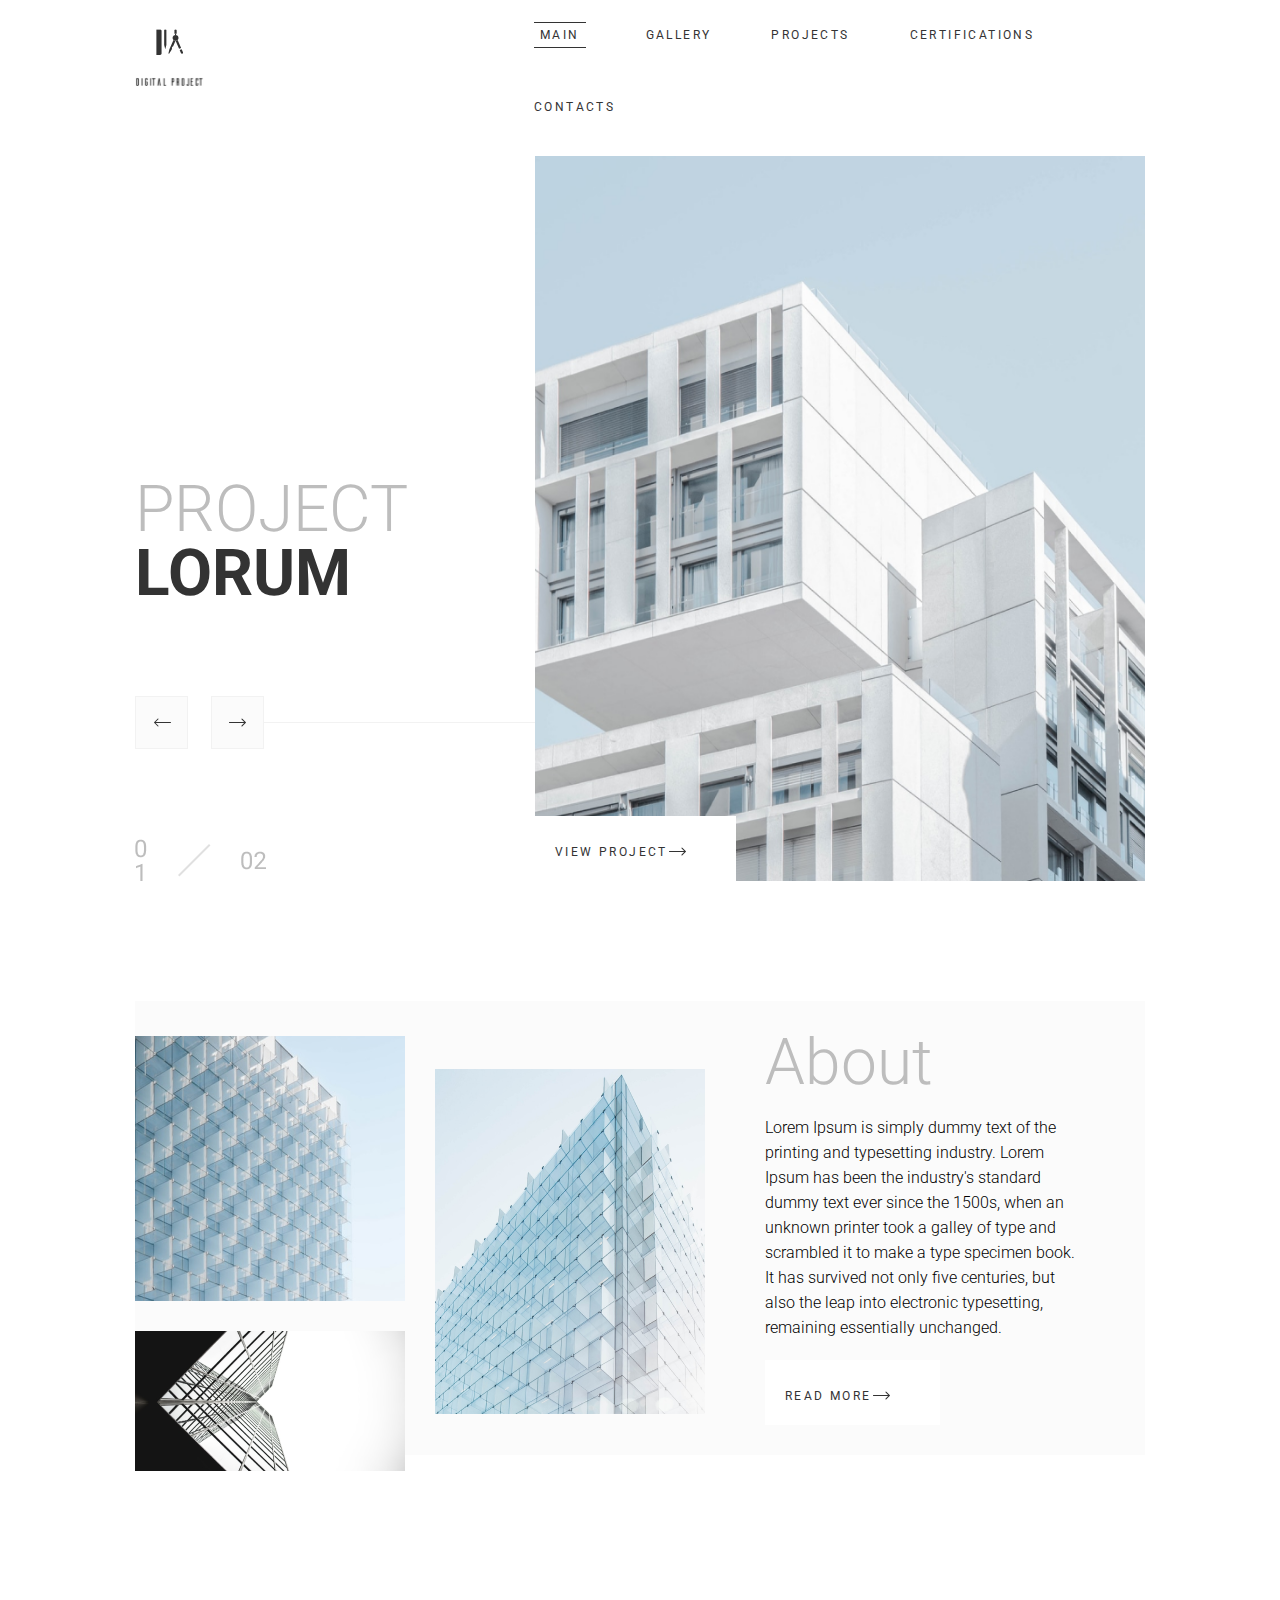
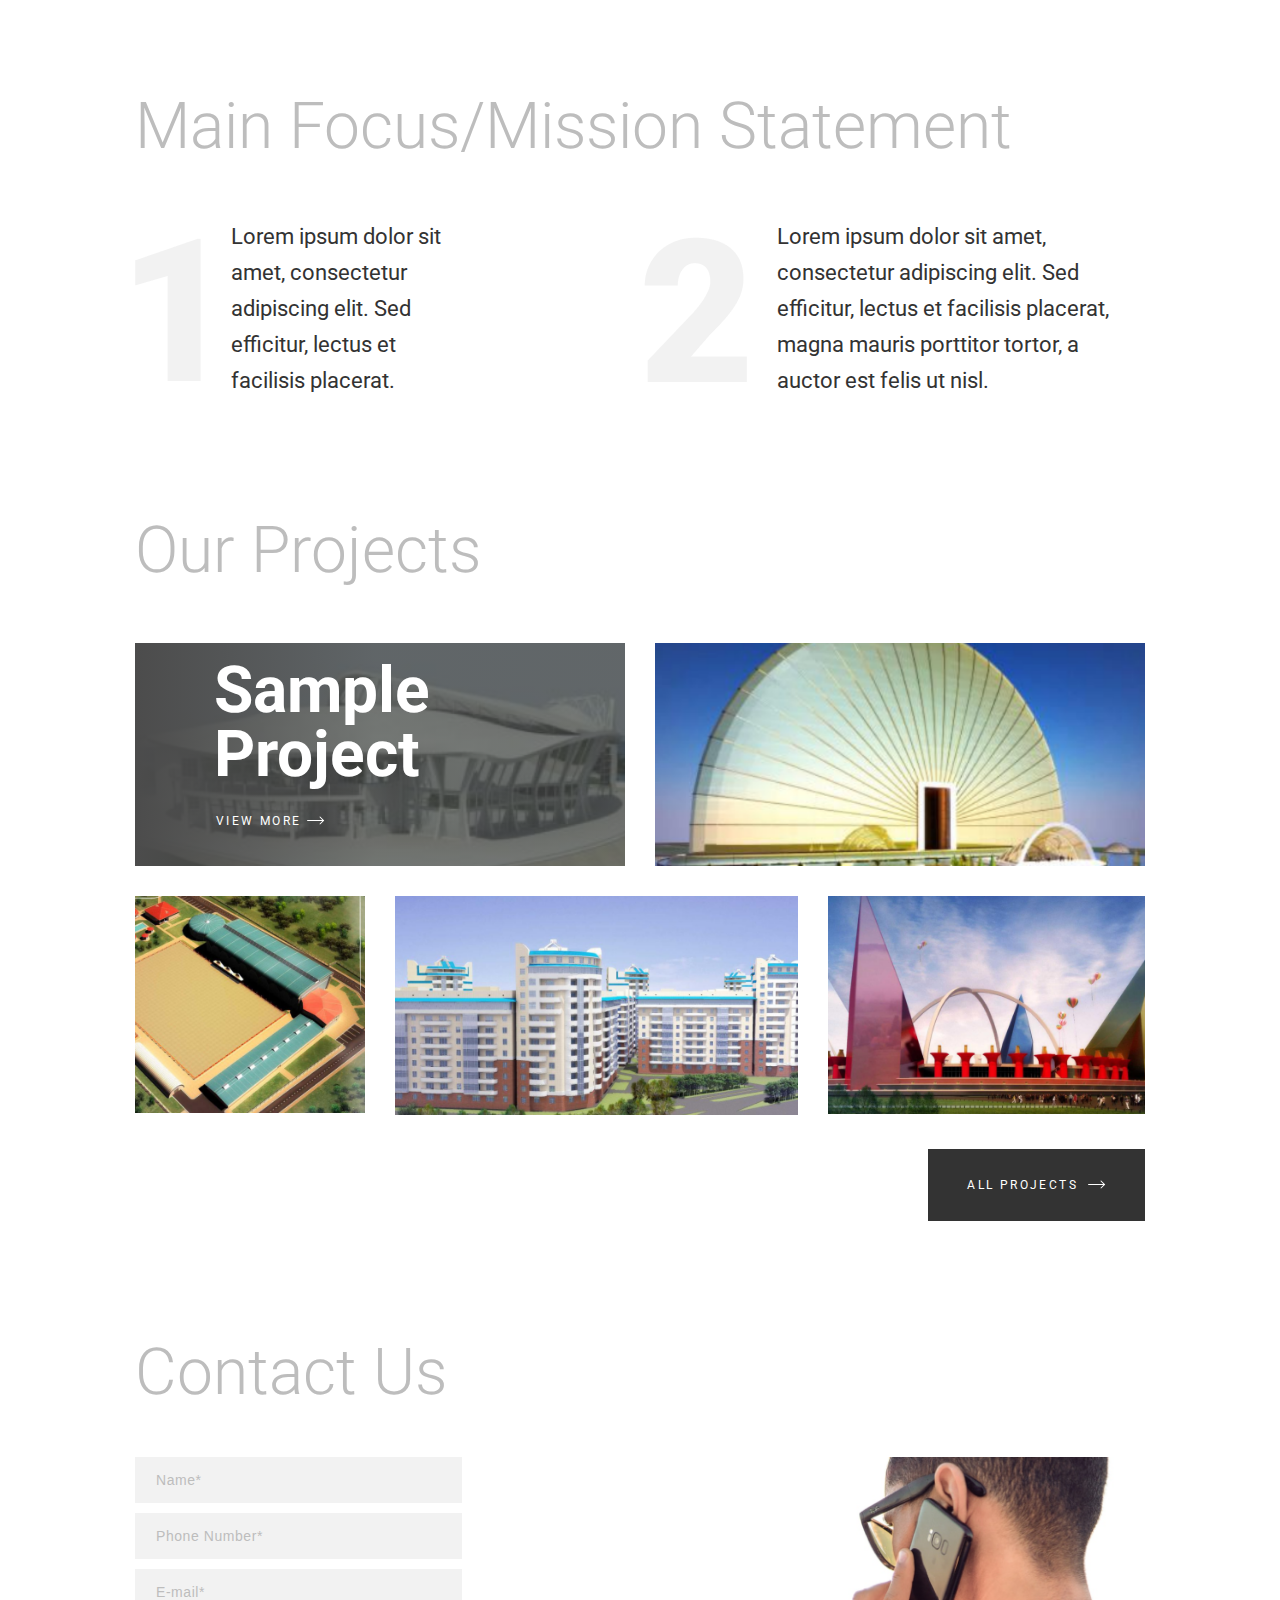
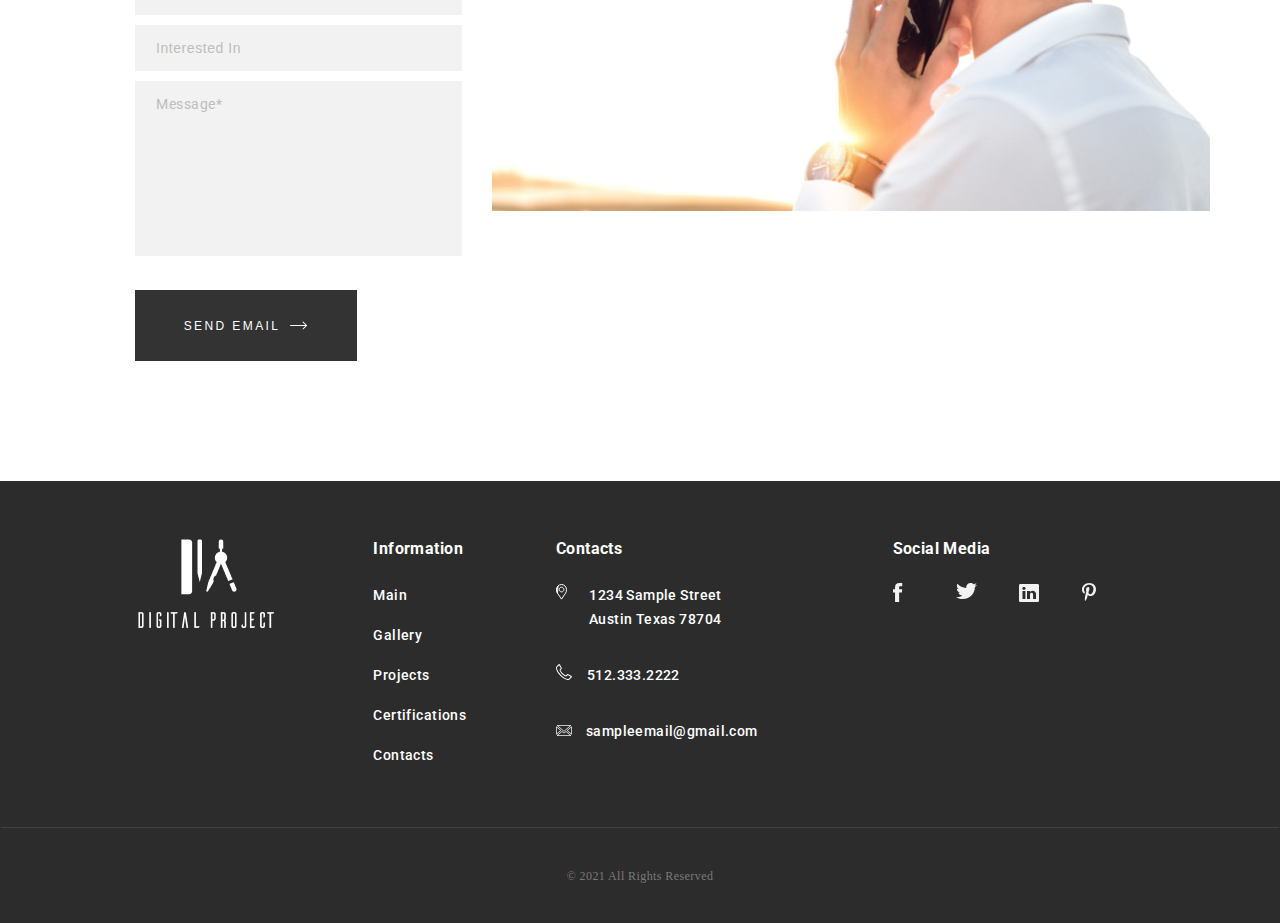
<file: index.html>
<!DOCTYPE html>
<html lang="en">

<head>
    <meta charset="UTF-8">
    <meta name="viewport" content="width=device-width, initial-scale=1.0">
    <title>Digital Project</title>
    <link rel="icon" type="image/x-icon" href="/assets/image/favicon.ico">
    <link rel="preconnect" href="https://fonts.googleapis.com">
    <link rel="preconnect" href="https://fonts.gstatic.com" crossorigin>
    <link href="https://fonts.googleapis.com/css2?family=Roboto:wght@300;400;500;700&display=swap" rel="stylesheet">
    <link rel="stylesheet" href="scss/style.css">
    <link rel="stylesheet" href="scss/style.scss">
</head>

<body>
    <header class="header container">
        <div class="header__logo"><a href="/"><svg width="69" height="42" viewBox="0 0 69 42" fill="none"
                    xmlns="http://www.w3.org/2000/svg">
                    <g clip-path="url(#clip0_1_163)">
                        <path
                            d="M44.6348 21.1039L45.9133 24.0542C46.1496 24.598 46.8001 24.8552 47.3677 24.6293C47.9363 24.4057 48.2059 23.783 47.9703 23.2389L46.6921 20.2896L44.6348 21.1039Z"
                            fill="#333333" />
                        <path d="M45.4878 23.0706L47.5448 22.2561L45.4878 23.0706Z" fill="#333333" />
                        <path d="M41.9373 14.877L44.8465 16.0287L41.9373 14.877Z" fill="#333333" />
                        <path
                            d="M43.5203 8.89657C43.5203 10.4644 42.1914 11.735 40.553 11.735C38.9129 11.735 37.5837 10.4644 37.5837 8.89657C37.5837 7.32909 38.9129 6.05908 40.553 6.05908C42.1911 6.05908 43.5203 7.32909 43.5203 8.89657Z"
                            fill="#333333" />
                        <path
                            d="M42.0358 8.89649C42.0358 9.68086 41.3719 10.3163 40.5527 10.3163C39.7325 10.3163 39.0669 9.68086 39.0669 8.89649C39.0669 8.11278 39.7325 7.4773 40.5527 7.4773C41.3719 7.47694 42.0358 8.11278 42.0358 8.89649Z"
                            fill="#333333" />
                        <path
                            d="M38.4707 10.9197L34.41 20.29L33.3921 24.495L34.0777 24.7665L36.4677 21.1044L37.0363 19.7938C36.5926 18.7692 37.1009 17.5944 38.1724 17.1708L40.5271 11.7341C39.7262 11.7277 39.0016 11.4184 38.4707 10.9197Z"
                            fill="#333333" />
                        <path
                            d="M42.633 10.9189C42.1018 11.4183 41.3766 11.7276 40.5757 11.7337L44.0685 19.7921L46.1249 18.9781L42.633 10.9189Z"
                            fill="#333333" />
                        <path
                            d="M41.6652 4.63959V1.44617C41.6648 0.857652 41.1649 0.381592 40.552 0.381592C39.9371 0.381592 39.4388 0.857008 39.4385 1.44617L39.4388 4.63959H41.6652Z"
                            fill="#333333" />
                        <path
                            d="M40.5528 6.05887C40.7425 6.05887 40.9285 6.07709 41.1085 6.10969V4.63965H39.9956V6.10969C40.1763 6.07676 40.3612 6.05887 40.5528 6.05887Z"
                            fill="#333333" />
                        <path
                            d="M25.0956 25.9407H21.3928V0.380859H25.0963C25.9145 0.380859 26.5774 1.01699 26.5774 1.80136V24.5214H26.5771C26.5767 25.3058 25.9138 25.9407 25.0956 25.9407Z"
                            fill="#333333" />
                        <path
                            d="M24.911 2.51126C25.2179 2.51126 25.4667 2.27281 25.4667 1.97865C25.4667 1.6845 25.2179 1.44604 24.911 1.44604C24.6042 1.44604 24.3555 1.6845 24.3555 1.97865C24.3555 2.27281 24.6042 2.51126 24.911 2.51126Z"
                            fill="#333333" />
                        <path
                            d="M29.1694 15.4695C29.1694 15.7625 29.4184 16.0018 29.725 16.0018C30.032 16.0018 30.2806 15.7625 30.2806 15.4695C30.2806 15.7625 30.5299 16.0018 30.8362 16.0018C31.1431 16.0018 31.3917 15.7625 31.3917 15.4695C31.3917 15.7625 31.1431 16.0018 30.8362 16.0018C30.5299 16.0018 30.2806 15.7625 30.2806 15.4695C30.2806 15.7625 30.032 16.0018 29.725 16.0018C29.4184 16.0018 29.1694 15.7625 29.1694 15.4695Z"
                            fill="#333333" />
                        <path
                            d="M29.9103 0.380859C29.5017 0.380859 29.1694 0.699402 29.1694 1.09175V1.09143V16.0016L30.2802 20.2615L31.3914 16.0016V1.09111V1.09143C31.3914 0.699722 31.0595 0.381179 30.6505 0.381179L29.9103 0.380859Z"
                            fill="#333333" />
                    </g>
                    <defs>
                        <clippath id="clip0_1_163">
                            <rect width="68.5517" height="41.5272" fill="white"
                                transform="translate(0.448242 0.142822)" />
                        </clippath>
                    </defs>
                </svg></a><svg width="69" height="13" viewBox="0 0 69 13" fill="none" xmlns="http://www.w3.org/2000/svg"
                xmlns:xlink="http://www.w3.org/1999/xlink">
                <path d="M68.5517 0.404785H0V12.857H68.5517V0.404785Z" fill="url(#pattern0)" />
                <defs>
                    <pattern id="pattern0" patternContentUnits="objectBoundingBox" width="1" height="1">
                        <use xlink:href="#image0_1_203" transform="scale(0.000906618 0.00478469)" />
                    </pattern>
                    <image id="image0_1_203" width="1103" height="209"
                        xlink:href="[data-uri]" />
                </defs>
            </svg></div>
        <nav class="header__nav">
            <ul class="header__nav">
                <li class="header__list"><a class="header__link nav_link" href="index.html">MAIN</a></li>
                <li class="header__list"><a class="header__link after_hover" href="gallery.html">GALLERY</a></li>
                <li class="header__list"><a class="header__link after_hover" href="our_project.html">PROJECTS</a></li>
                <li class="header__list"><a class="header__link after_hover"
                        href="certifications.html">CERTIFICATIONS</a></li>
                <li class="header__list"><a class="header__link after_hover" href="contacts.html">CONTACTS</a></li>
            </ul>
        </nav>
    </header>
    <div class="top container">
        <div class="top__left">
            <div class="top__titles">
                <h1 class="top__title">PROJECT</h1>
                <h2 class="top__second-title">LORUM</h2>
            </div>
            <div class="top__buttons">
                <button class="left_button"><img src="./assets/image/turn_left.png" alt="Button left"></button>
                <button class="right_button"><img src="./assets/image/turn-right.png" alt="Button right"></button>
                <img class="button_line" src="./assets/image/topline.png" alt="line">
            </div>
            <div class="top__numbers">
                <img id="myImg" src="./assets/image/01.png" alt="First blue house">
                <img src="./assets/image/line.png" alt="line">
                <img src="./assets/image/02.png" alt="Second houses">
            </div>
        </div>

        <div class="top__right">
            <a class="inside_image" href="our_project.html">View Project<img src="./assets/image/turn-right.png"
                    alt="Go to the project page"></a>
        </div>
    </div>
    <div class="about container">
        <div class="about__left">
            <div class="left_images">
                <img src="./assets/image/about_top.png" alt="Mirror building">
                <img class="about_bottom" src="./assets/image/about_bottom.png" alt="part of house">
            </div>
            <div class="right_image">
                <img src="./assets/image/about_big.png" alt="Big house">
            </div>
        </div>
        <div class="about__right">
            <h2 class="about__title">About</h2>
            <p class="about__text">Lorem Ipsum is simply dummy text of the printing and typesetting industry. Lorem
                Ipsum has been the industry's standard dummy text ever since the 1500s, when an unknown printer took a
                galley of type and scrambled it to make a type specimen book. It has survived not only five centuries,
                but also the leap into electronic typesetting, remaining essentially unchanged.</p>
            <a class="inside_image about_button" href="sample_project.html">READ MORE<img
                    src="./assets/image/turn-right.png" alt="Go to the Sample project page"></a>

        </div>
    </div>
    <main class="main container">
        <h2 class="main__title">Main Focus/Mission Statement</h2>
        <div class="main__blocks">
            <div class="main__left">
                <img src="./assets/image/1.png" alt="1">
                <p class="main__blocks-text">Lorem ipsum dolor sit amet, consectetur adipiscing elit. Sed efficitur,
                    lectus et facilisis placerat.</p>
            </div>
            <div class="main__right">
                <img src="./assets/image/2.png" alt="2">
                <p class="main__blocks-text">
                    Lorem ipsum dolor sit amet, consectetur adipiscing elit. Sed efficitur, lectus et facilisis
                    placerat, magna mauris porttitor tortor, a auctor est felis ut nisl.</p>
            </div>
        </div>
    </main>
    <section class="project container">
        <h2 class="project__title">Our Projects</h2>
        <div class="project__gallery">
            <div class="project__cover">
                <h3 class="project__cover-title">
                    Sample<br>
                    Project
                </h3>
                <a class="project__cover-button inside_image about_button" href="sample_project.html">View More </a>
            </div>
            <div style="height: 100%;">
                <img class="project__image" src="./assets/image/image15.png" alt="project">
            </div>
            <div><img class="project__image" src="./assets/image/image16.png" alt="project"></div>
            <div><img class="project__image" src="./assets/image/image17.png" alt="project"></div>
            <div><img class="project__image" src="./assets/image/image18.png" alt="project"></div>
        </div>
        <a class="button project__button" href="our_project.html">All Projects</a>
    </section>
    <section class="contacts container">
        <h2 class="contacts__title">Contact Us</h2>
        <form class="contacts__form" action="#" method="post">
            <p><label for="contacts-name"></label>
                <input type="text" name="contacts-name" id="contacts-name" placeholder="Name*" required>
            </p>
            <p><label for="contacts-phone"></label>
                <input type="text" name="contacts-phone" id="contacts-phone" placeholder="Phone Number*" required>
            </p>
            <p><label for="contacts-mail"></label>
                <input type="email" name="contacts-mail" id="contacts-mail" placeholder="E-mail*" required>
            </p>
            <p><label for="contacts-inteserted"></label>
                <input type="text" name="contacts-inteserted" id="contacts-inteserted" placeholder="Interested In">
            </p>
            <p><label for="contacts-message"></label>
                <textarea name="contacts-message" id="contacts-message" rows="10" placeholder="Message*"
                    required></textarea>
            </p>
            <button class="button contacts__button" type="submit">Send Email</button>
        </form>
        <div><img class="contacts__image" src="./assets/image/image12.png" alt="image"></div>
    </section>
    <footer class="footer container">
        <a href="index.html"><img class="footer__logo" src="./assets/image/logo-footer.png" alt="logo"></a>
        <section class="footer-nav">
            <h4 class="footer__title">Information</h4>
            <ul class="footer-nav__list">
                <li class="footer-nav__item">
                    <a class="footer-nav__link" href="index.html">Main</a>
                </li>
                <li class="footer-nav__item">
                    <a class="footer-nav__link" href="gallery.html">Gallery</a>
                </li>
                <li class="footer-nav__item">
                    <a class="footer-nav__link" href="our_project.html">Projects</a>
                </li>
                <li class="footer-nav__item">
                    <a class="footer-nav__link" href="certifications.html">Certifications</a>
                </li>
                <li class="footer-nav__item">
                    <a class="footer-nav__link" href="contacts.html">Contacts</a>
                </li>
            </ul>
        </section>
        <section class="footer-contacts">
            <h4 class="footer__title">Contacts</h4>
            <address class="footer-contacts__address">
                <div>
                    <a class="footer-contacts__map" href="https://goo.gl/maps/GQxoDrFYM6d3BQsc9" target="_blank"
                        rel="noopener noreferrer">1234
                        Sample Street
                        <p>Austin Texas 78704</p>
                    </a>
                </div>
                <a class="footer-contacts__phone" href="tel:+5123332222">512.333.2222</a>
            </address>
            <a class="footer-contacts__mail" href="mailto:sampleemail@gmail.com">sampleemail@gmail.com</a>
        </section>
        <section class="footer-social">
            <h4 class="footer__title">Social Media</h4>
            <ul class="footer-social__list">
                <li class="footer-social__item">
                    <a class="footer-social__button" href="#" rel="noopener noreferrer">
                        <svg class="footer-social__image" width="10" height="19" viewBox="0 0 10 19" fill="none"
                            xmlns="http://www.w3.org/2000/svg">
                            <g id="facebook" clip-path="url(#clip0_1_103)">
                                <path id="Shape" fill-rule="evenodd" clip-rule="evenodd"
                                    d="M6.13698 18.993H2.04598V9.49903H0.000976562V6.22603H2.04598V4.26203C2.04598 1.59303 3.20098 0.00402832 6.47898 0.00402832H9.20898V3.27703H7.50398C6.22598 3.27703 6.14198 3.73503 6.14198 4.58903L6.13698 6.22603H9.22898L8.86698 9.49903H6.13698V18.993Z" />
                            </g>
                            <defs>
                                <clippath id="clip0_1_103">
                                    <rect width="10" height="19" fill="white" />
                                </clippath>
                            </defs>
                        </svg>
                    </a>
                </li>
                <li class="footer-social__item">
                    <a class="footer-social__button" href="#" rel="noopener noreferrer">
                        <svg class="footer-social__image" width="22" height="17" viewBox="0 0 22 17" fill="none"
                            xmlns="http://www.w3.org/2000/svg">
                            <g id="twitter" clip-path="url(#clip0_1_105)">
                                <path id="Shapes" fill-rule="evenodd" clip-rule="evenodd"
                                    d="M21.008 1.89598C20.235 2.21798 19.404 2.43298 18.533 2.53098C19.423 2.03098 20.106 1.23898 20.428 0.296977C19.594 0.758977 18.672 1.09498 17.69 1.27698C16.905 0.490977 15.784 0.000976562 14.545 0.000976562C12.165 0.000976562 10.234 1.80998 10.234 4.03998C10.234 4.35698 10.272 4.66598 10.346 4.96098C6.764 4.79198 3.588 3.18398 1.462 0.740977C1.091 1.33798 0.879 2.03098 0.879 2.77198C0.879 4.17198 1.64 5.40998 2.796 6.13398C2.09 6.11198 1.426 5.93098 0.844 5.62798C0.844 5.64598 0.844 5.66098 0.844 5.67998C0.844 7.63698 2.329 9.26898 4.301 9.63998C3.94 9.73198 3.558 9.77998 3.166 9.77998C2.888 9.77998 2.618 9.75598 2.355 9.70998C2.903 11.313 4.495 12.482 6.381 12.515C4.906 13.598 3.048 14.243 1.028 14.243C0.68 14.243 0.337 14.224 0 14.187C1.907 15.332 4.173 16.002 6.607 16.002C14.535 16.002 18.87 9.84598 18.87 4.50898C18.87 4.33298 18.865 4.15998 18.857 3.98598C19.699 3.41598 20.43 2.70498 21.008 1.89598Z" />
                            </g>
                            <defs>
                                <clippath id="clip0_1_105">
                                    <rect width="22" height="17" fill="white" />
                                </clippath>
                            </defs>
                        </svg>
                    </a>
                </li>
                <li class="footer-social__item">
                    <a class="footer-social__button" href="#" rel="noopener noreferrer">
                        <svg class="footer-social__image" width="20" height="20" viewBox="0 0 20 20" fill="none"
                            xmlns="http://www.w3.org/2000/svg">
                            <g id="Linked In" clip-path="url(#clip0_1_107)">
                                <path id="Shapess" fill-rule="evenodd" clip-rule="evenodd"
                                    d="M18.512 19.013H1.48799C0.671986 19.013 0.0109863 18.434 0.0109863 17.72V2.28199C0.0109863 1.56899 0.671986 0.98999 1.48799 0.98999H18.512C19.327 0.98999 19.988 1.56899 19.988 2.28199V17.72C19.988 18.434 19.327 19.013 18.512 19.013ZM3.47299 16.044H6.41499V7.90699H3.47299V16.044ZM4.96399 3.98499C3.95699 3.98499 3.29999 4.59199 3.29999 5.39099C3.29999 6.17099 3.93799 6.79699 4.92499 6.79699H4.94399C5.96999 6.79699 6.60799 6.17099 6.60799 5.39099C6.58999 4.59199 5.96999 3.98499 4.96399 3.98499ZM17.023 11.379C17.023 8.87899 15.571 7.71599 13.636 7.71599C12.074 7.71599 11.376 8.50499 10.985 9.05999V7.90699H8.04299C8.08199 8.67099 8.04299 16.044 8.04299 16.044H10.985V11.5C10.985 11.258 11.004 11.014 11.082 10.841C11.294 10.355 11.779 9.85199 12.591 9.85199C13.656 9.85199 14.081 10.598 14.081 11.692V16.044H17.023V11.379ZM10.965 9.08699C10.971 9.07799 10.979 9.06899 10.985 9.05999V9.08699H10.965Z" />
                            </g>
                            <defs>
                                <clippath id="clip0_1_107">
                                    <rect width="20" height="20" fill="white" />
                                </clippath>
                            </defs>
                        </svg>
                    </a>
                </li>
                <li class="footer-social__item">
                    <a class="footer-social__button" href="#" rel="noopener noreferrer">
                        <svg class="footer-social__image" width="14" height="19" viewBox="0 0 14 19" fill="none"
                            xmlns="http://www.w3.org/2000/svg">
                            <g id="pininterest" clip-path="url(#clip0_1_114)">
                                <path id="Shapee" fill-rule="evenodd" clip-rule="evenodd"
                                    d="M7.42398 0C2.48898 0 0.000976562 3.522 0.000976562 6.46C0.000976562 8.238 0.676977 9.82 2.12798 10.41C2.36598 10.507 2.57898 10.413 2.64798 10.151C2.69598 9.97 2.80998 9.512 2.85998 9.321C2.92998 9.062 2.90298 8.971 2.71098 8.745C2.29198 8.254 2.02498 7.618 2.02498 6.717C2.02498 4.104 3.98898 1.765 7.13898 1.765C9.92798 1.765 11.46 3.462 11.46 5.727C11.46 8.709 10.135 11.225 8.16698 11.225C7.08098 11.225 6.26798 10.33 6.52798 9.233C6.84098 7.924 7.44498 6.51 7.44498 5.564C7.44498 4.718 6.98898 4.012 6.04398 4.012C4.93398 4.012 4.04198 5.156 4.04198 6.688C4.04198 7.665 4.37298 8.325 4.37298 8.325C4.37298 8.325 3.23598 13.119 3.03698 13.959C2.63998 15.631 2.97798 17.681 3.00598 17.889C3.02298 18.011 3.18098 18.04 3.25298 17.948C3.35498 17.814 4.67798 16.189 5.12798 14.564C5.25498 14.104 5.85798 11.722 5.85798 11.722C6.21898 12.407 7.27398 13.011 8.39498 13.011C11.734 13.011 13.999 9.98 13.999 5.924C13.999 2.857 11.39 0 7.42398 0Z" />
                            </g>
                            <defs>
                                <clippath id="clip0_1_114">
                                    <rect width="14" height="19" fill="white" />
                                </clippath>
                            </defs>
                        </svg>
                    </a>
                </li>
            </ul>
        </section>
        <div class="footer__copy">
            <p>© 2021 All Rights Reserved</p>
        </div>
    </footer>
    <script src="js/script.js"></script>
</body>

</html>
</file>
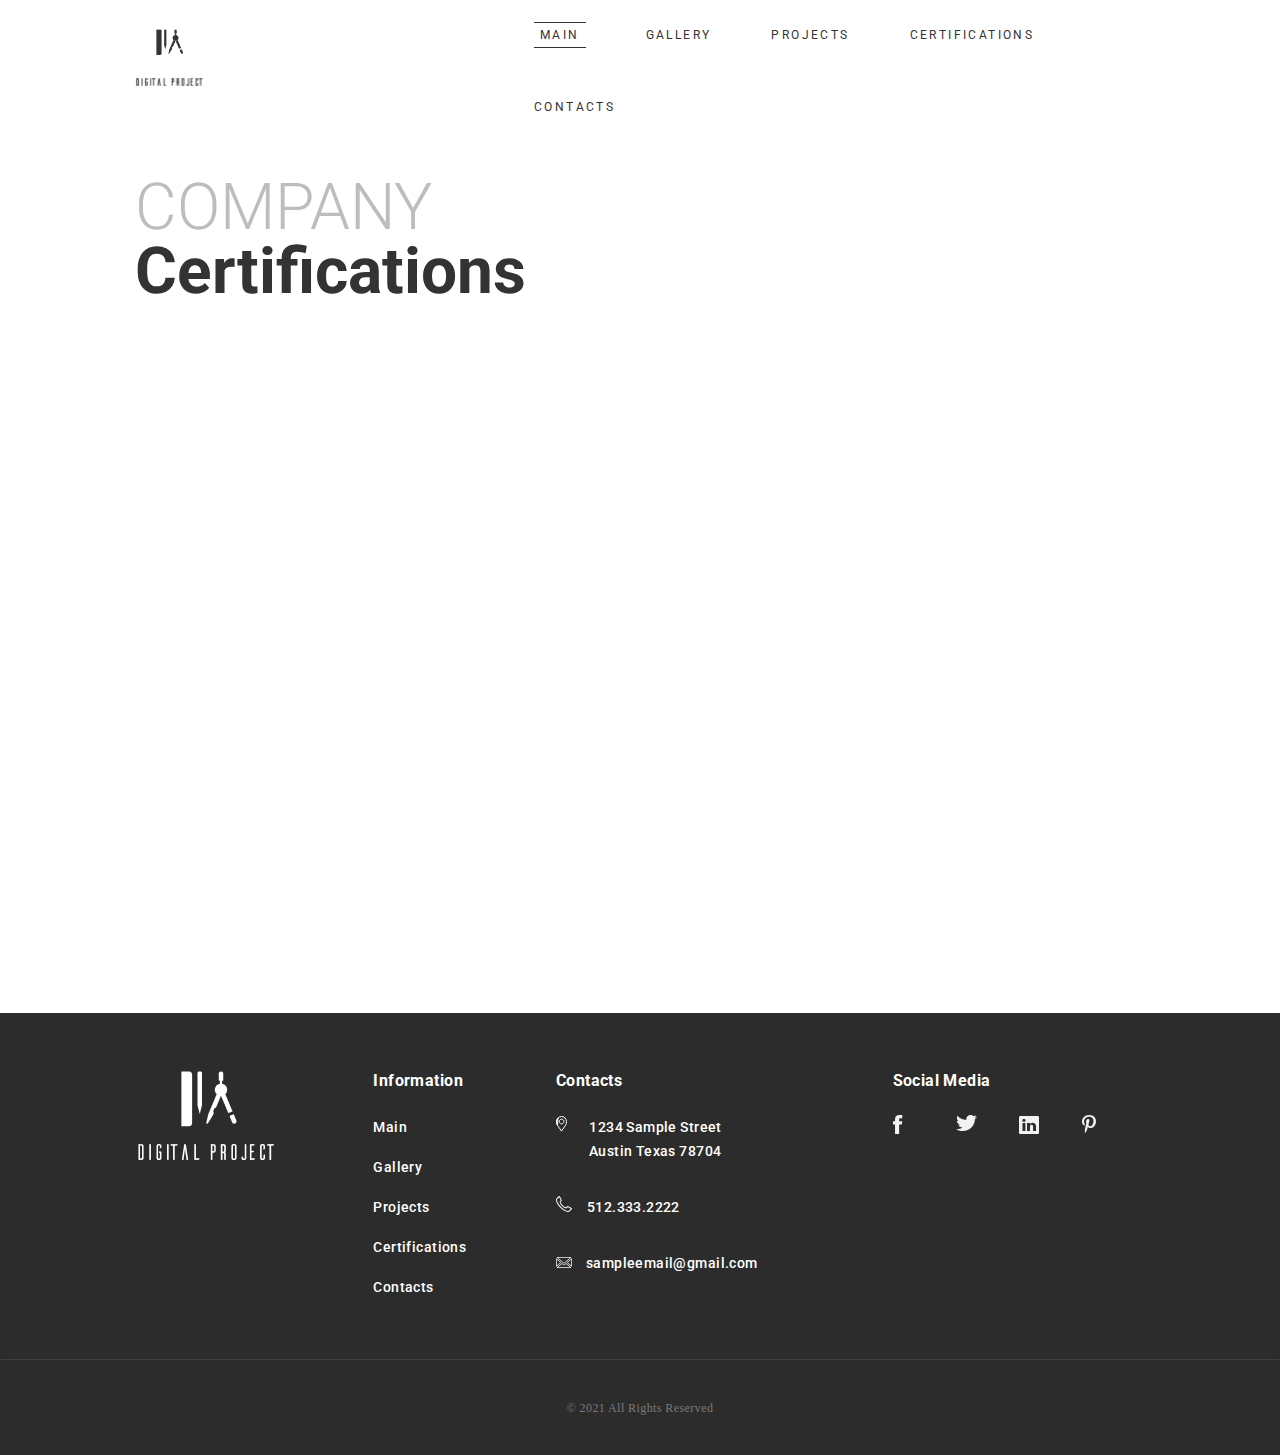
<file: certifications.html>
<!DOCTYPE html>
<html lang="en">

<head>
    <meta charset="UTF-8">
    <meta name="viewport" content="width=device-width, initial-scale=1.0">
    <title>Certifications - Digital Project</title>
    <link rel="icon" type="image/x-icon" href="/assets/image/favicon.ico">
    <link rel="preconnect" href="https://fonts.googleapis.com">
    <link rel="preconnect" href="https://fonts.gstatic.com" crossorigin>
    <link href="https://fonts.googleapis.com/css2?family=Roboto:wght@300;400;500;700&display=swap" rel="stylesheet">
    <link rel="stylesheet" href="scss/style.css">
    <link rel="stylesheet" href="scss/style.scss">
</head>

<body>
    <header class="header container">
        <div class="header__logo"><a href="/"><svg width="69" height="42" viewBox="0 0 69 42" fill="none"
                    xmlns="http://www.w3.org/2000/svg">
                    <g clip-path="url(#clip0_1_163)">
                        <path
                            d="M44.6348 21.1039L45.9133 24.0542C46.1496 24.598 46.8001 24.8552 47.3677 24.6293C47.9363 24.4057 48.2059 23.783 47.9703 23.2389L46.6921 20.2896L44.6348 21.1039Z"
                            fill="#333333" />
                        <path d="M45.4878 23.0706L47.5448 22.2561L45.4878 23.0706Z" fill="#333333" />
                        <path d="M41.9373 14.877L44.8465 16.0287L41.9373 14.877Z" fill="#333333" />
                        <path
                            d="M43.5203 8.89657C43.5203 10.4644 42.1914 11.735 40.553 11.735C38.9129 11.735 37.5837 10.4644 37.5837 8.89657C37.5837 7.32909 38.9129 6.05908 40.553 6.05908C42.1911 6.05908 43.5203 7.32909 43.5203 8.89657Z"
                            fill="#333333" />
                        <path
                            d="M42.0358 8.89649C42.0358 9.68086 41.3719 10.3163 40.5527 10.3163C39.7325 10.3163 39.0669 9.68086 39.0669 8.89649C39.0669 8.11278 39.7325 7.4773 40.5527 7.4773C41.3719 7.47694 42.0358 8.11278 42.0358 8.89649Z"
                            fill="#333333" />
                        <path
                            d="M38.4707 10.9197L34.41 20.29L33.3921 24.495L34.0777 24.7665L36.4677 21.1044L37.0363 19.7938C36.5926 18.7692 37.1009 17.5944 38.1724 17.1708L40.5271 11.7341C39.7262 11.7277 39.0016 11.4184 38.4707 10.9197Z"
                            fill="#333333" />
                        <path
                            d="M42.633 10.9189C42.1018 11.4183 41.3766 11.7276 40.5757 11.7337L44.0685 19.7921L46.1249 18.9781L42.633 10.9189Z"
                            fill="#333333" />
                        <path
                            d="M41.6652 4.63959V1.44617C41.6648 0.857652 41.1649 0.381592 40.552 0.381592C39.9371 0.381592 39.4388 0.857008 39.4385 1.44617L39.4388 4.63959H41.6652Z"
                            fill="#333333" />
                        <path
                            d="M40.5528 6.05887C40.7425 6.05887 40.9285 6.07709 41.1085 6.10969V4.63965H39.9956V6.10969C40.1763 6.07676 40.3612 6.05887 40.5528 6.05887Z"
                            fill="#333333" />
                        <path
                            d="M25.0956 25.9407H21.3928V0.380859H25.0963C25.9145 0.380859 26.5774 1.01699 26.5774 1.80136V24.5214H26.5771C26.5767 25.3058 25.9138 25.9407 25.0956 25.9407Z"
                            fill="#333333" />
                        <path
                            d="M24.911 2.51126C25.2179 2.51126 25.4667 2.27281 25.4667 1.97865C25.4667 1.6845 25.2179 1.44604 24.911 1.44604C24.6042 1.44604 24.3555 1.6845 24.3555 1.97865C24.3555 2.27281 24.6042 2.51126 24.911 2.51126Z"
                            fill="#333333" />
                        <path
                            d="M29.1694 15.4695C29.1694 15.7625 29.4184 16.0018 29.725 16.0018C30.032 16.0018 30.2806 15.7625 30.2806 15.4695C30.2806 15.7625 30.5299 16.0018 30.8362 16.0018C31.1431 16.0018 31.3917 15.7625 31.3917 15.4695C31.3917 15.7625 31.1431 16.0018 30.8362 16.0018C30.5299 16.0018 30.2806 15.7625 30.2806 15.4695C30.2806 15.7625 30.032 16.0018 29.725 16.0018C29.4184 16.0018 29.1694 15.7625 29.1694 15.4695Z"
                            fill="#333333" />
                        <path
                            d="M29.9103 0.380859C29.5017 0.380859 29.1694 0.699402 29.1694 1.09175V1.09143V16.0016L30.2802 20.2615L31.3914 16.0016V1.09111V1.09143C31.3914 0.699722 31.0595 0.381179 30.6505 0.381179L29.9103 0.380859Z"
                            fill="#333333" />
                    </g>
                    <defs>
                        <clippath id="clip0_1_163">
                            <rect width="68.5517" height="41.5272" fill="white"
                                transform="translate(0.448242 0.142822)" />
                        </clippath>
                    </defs>
                </svg></a><svg width="69" height="13" viewBox="0 0 69 13" fill="none" xmlns="http://www.w3.org/2000/svg"
                xmlns:xlink="http://www.w3.org/1999/xlink">
                <path d="M68.5517 0.404785H0V12.857H68.5517V0.404785Z" fill="url(#pattern0)" />
                <defs>
                    <pattern id="pattern0" patternContentUnits="objectBoundingBox" width="1" height="1">
                        <use xlink:href="#image0_1_203" transform="scale(0.000906618 0.00478469)" />
                    </pattern>
                    <image id="image0_1_203" width="1103" height="209"
                        xlink:href="[data-uri]" />
                </defs>
            </svg></div>
        <nav class="header__nav">
            <ul class="header__nav">
                <li class="header__list"><a class="header__link nav_link" href="index.html">MAIN</a></li>
                <li class="header__list"><a class="header__link after_hover" href="gallery.html">GALLERY</a></li>
                <li class="header__list"><a class="header__link after_hover" href="our_project.html">PROJECTS</a></li>
                <li class="header__list"><a class="header__link after_hover"
                        href="certifications.html">CERTIFICATIONS</a></li>
                <li class="header__list"><a class="header__link after_hover" href="contacts.html">CONTACTS</a></li>
            </ul>
        </nav>
    </header>
    <main class="main-certification container">
        <div class="main-certifications__block">
            <h1 class="top__title main-certifications">COMPANY</h1>
            <h2 class="top__second-title">Certifications</h2>
        </div>
    </main>
    <footer class="footer container">
        <a href="index.html"><img class="footer__logo" src="./assets/image/logo-footer.png" alt="logo"></a>
        <section class="footer-nav">
            <h4 class="footer__title">Information</h4>
            <ul class="footer-nav__list">
                <li class="footer-nav__item">
                    <a class="footer-nav__link" href="index.html">Main</a>
                </li>
                <li class="footer-nav__item">
                    <a class="footer-nav__link" href="gallery.html">Gallery</a>
                </li>
                <li class="footer-nav__item">
                    <a class="footer-nav__link" href="our_project.html">Projects</a>
                </li>
                <li class="footer-nav__item">
                    <a class="footer-nav__link" href="certifications.html">Certifications</a>
                </li>
                <li class="footer-nav__item">
                    <a class="footer-nav__link" href="contacts.html">Contacts</a>
                </li>
            </ul>
        </section>
        <section class="footer-contacts">
            <h4 class="footer__title">Contacts</h4>
            <address class="footer-contacts__address">
                <div>
                    <a class="footer-contacts__map" href="https://goo.gl/maps/GQxoDrFYM6d3BQsc9" target="_blank"
                        rel="noopener noreferrer">1234
                        Sample Street
                        <p>Austin Texas 78704</p>
                    </a>
                </div>
                <a class="footer-contacts__phone" href="tel:+5123332222">512.333.2222</a>
            </address>
            <a class="footer-contacts__mail" href="mailto:sampleemail@gmail.com">sampleemail@gmail.com</a>
        </section>
        <section class="footer-social">
            <h4 class="footer__title">Social Media</h4>
            <ul class="footer-social__list">
                <li class="footer-social__item">
                    <a class="footer-social__button" href="#" rel="noopener noreferrer">
                        <svg class="footer-social__image" width="10" height="19" viewBox="0 0 10 19" fill="none"
                            xmlns="http://www.w3.org/2000/svg">
                            <g id="facebook" clip-path="url(#clip0_1_103)">
                                <path id="Shape" fill-rule="evenodd" clip-rule="evenodd"
                                    d="M6.13698 18.993H2.04598V9.49903H0.000976562V6.22603H2.04598V4.26203C2.04598 1.59303 3.20098 0.00402832 6.47898 0.00402832H9.20898V3.27703H7.50398C6.22598 3.27703 6.14198 3.73503 6.14198 4.58903L6.13698 6.22603H9.22898L8.86698 9.49903H6.13698V18.993Z" />
                            </g>
                            <defs>
                                <clippath id="clip0_1_103">
                                    <rect width="10" height="19" fill="white" />
                                </clippath>
                            </defs>
                        </svg>
                    </a>
                </li>
                <li class="footer-social__item">
                    <a class="footer-social__button" href="#" rel="noopener noreferrer">
                        <svg class="footer-social__image" width="22" height="17" viewBox="0 0 22 17" fill="none"
                            xmlns="http://www.w3.org/2000/svg">
                            <g id="twitter" clip-path="url(#clip0_1_105)">
                                <path id="Shapes" fill-rule="evenodd" clip-rule="evenodd"
                                    d="M21.008 1.89598C20.235 2.21798 19.404 2.43298 18.533 2.53098C19.423 2.03098 20.106 1.23898 20.428 0.296977C19.594 0.758977 18.672 1.09498 17.69 1.27698C16.905 0.490977 15.784 0.000976562 14.545 0.000976562C12.165 0.000976562 10.234 1.80998 10.234 4.03998C10.234 4.35698 10.272 4.66598 10.346 4.96098C6.764 4.79198 3.588 3.18398 1.462 0.740977C1.091 1.33798 0.879 2.03098 0.879 2.77198C0.879 4.17198 1.64 5.40998 2.796 6.13398C2.09 6.11198 1.426 5.93098 0.844 5.62798C0.844 5.64598 0.844 5.66098 0.844 5.67998C0.844 7.63698 2.329 9.26898 4.301 9.63998C3.94 9.73198 3.558 9.77998 3.166 9.77998C2.888 9.77998 2.618 9.75598 2.355 9.70998C2.903 11.313 4.495 12.482 6.381 12.515C4.906 13.598 3.048 14.243 1.028 14.243C0.68 14.243 0.337 14.224 0 14.187C1.907 15.332 4.173 16.002 6.607 16.002C14.535 16.002 18.87 9.84598 18.87 4.50898C18.87 4.33298 18.865 4.15998 18.857 3.98598C19.699 3.41598 20.43 2.70498 21.008 1.89598Z" />
                            </g>
                            <defs>
                                <clippath id="clip0_1_105">
                                    <rect width="22" height="17" fill="white" />
                                </clippath>
                            </defs>
                        </svg>
                    </a>
                </li>
                <li class="footer-social__item">
                    <a class="footer-social__button" href="#" rel="noopener noreferrer">
                        <svg class="footer-social__image" width="20" height="20" viewBox="0 0 20 20" fill="none"
                            xmlns="http://www.w3.org/2000/svg">
                            <g id="Linked In" clip-path="url(#clip0_1_107)">
                                <path id="Shapess" fill-rule="evenodd" clip-rule="evenodd"
                                    d="M18.512 19.013H1.48799C0.671986 19.013 0.0109863 18.434 0.0109863 17.72V2.28199C0.0109863 1.56899 0.671986 0.98999 1.48799 0.98999H18.512C19.327 0.98999 19.988 1.56899 19.988 2.28199V17.72C19.988 18.434 19.327 19.013 18.512 19.013ZM3.47299 16.044H6.41499V7.90699H3.47299V16.044ZM4.96399 3.98499C3.95699 3.98499 3.29999 4.59199 3.29999 5.39099C3.29999 6.17099 3.93799 6.79699 4.92499 6.79699H4.94399C5.96999 6.79699 6.60799 6.17099 6.60799 5.39099C6.58999 4.59199 5.96999 3.98499 4.96399 3.98499ZM17.023 11.379C17.023 8.87899 15.571 7.71599 13.636 7.71599C12.074 7.71599 11.376 8.50499 10.985 9.05999V7.90699H8.04299C8.08199 8.67099 8.04299 16.044 8.04299 16.044H10.985V11.5C10.985 11.258 11.004 11.014 11.082 10.841C11.294 10.355 11.779 9.85199 12.591 9.85199C13.656 9.85199 14.081 10.598 14.081 11.692V16.044H17.023V11.379ZM10.965 9.08699C10.971 9.07799 10.979 9.06899 10.985 9.05999V9.08699H10.965Z" />
                            </g>
                            <defs>
                                <clippath id="clip0_1_107">
                                    <rect width="20" height="20" fill="white" />
                                </clippath>
                            </defs>
                        </svg>
                    </a>
                </li>
                <li class="footer-social__item">
                    <a class="footer-social__button" href="#" rel="noopener noreferrer">
                        <svg class="footer-social__image" width="14" height="19" viewBox="0 0 14 19" fill="none"
                            xmlns="http://www.w3.org/2000/svg">
                            <g id="pininterest" clip-path="url(#clip0_1_114)">
                                <path id="Shapee" fill-rule="evenodd" clip-rule="evenodd"
                                    d="M7.42398 0C2.48898 0 0.000976562 3.522 0.000976562 6.46C0.000976562 8.238 0.676977 9.82 2.12798 10.41C2.36598 10.507 2.57898 10.413 2.64798 10.151C2.69598 9.97 2.80998 9.512 2.85998 9.321C2.92998 9.062 2.90298 8.971 2.71098 8.745C2.29198 8.254 2.02498 7.618 2.02498 6.717C2.02498 4.104 3.98898 1.765 7.13898 1.765C9.92798 1.765 11.46 3.462 11.46 5.727C11.46 8.709 10.135 11.225 8.16698 11.225C7.08098 11.225 6.26798 10.33 6.52798 9.233C6.84098 7.924 7.44498 6.51 7.44498 5.564C7.44498 4.718 6.98898 4.012 6.04398 4.012C4.93398 4.012 4.04198 5.156 4.04198 6.688C4.04198 7.665 4.37298 8.325 4.37298 8.325C4.37298 8.325 3.23598 13.119 3.03698 13.959C2.63998 15.631 2.97798 17.681 3.00598 17.889C3.02298 18.011 3.18098 18.04 3.25298 17.948C3.35498 17.814 4.67798 16.189 5.12798 14.564C5.25498 14.104 5.85798 11.722 5.85798 11.722C6.21898 12.407 7.27398 13.011 8.39498 13.011C11.734 13.011 13.999 9.98 13.999 5.924C13.999 2.857 11.39 0 7.42398 0Z" />
                            </g>
                            <defs>
                                <clippath id="clip0_1_114">
                                    <rect width="14" height="19" fill="white" />
                                </clippath>
                            </defs>
                        </svg>
                    </a>
                </li>
            </ul>
        </section>
        <div class="footer__copy">
            <p>© 2021 All Rights Reserved</p>
        </div>
    </footer>
    <script src="/js/script.js"></script>

</body>

</html>
</file>
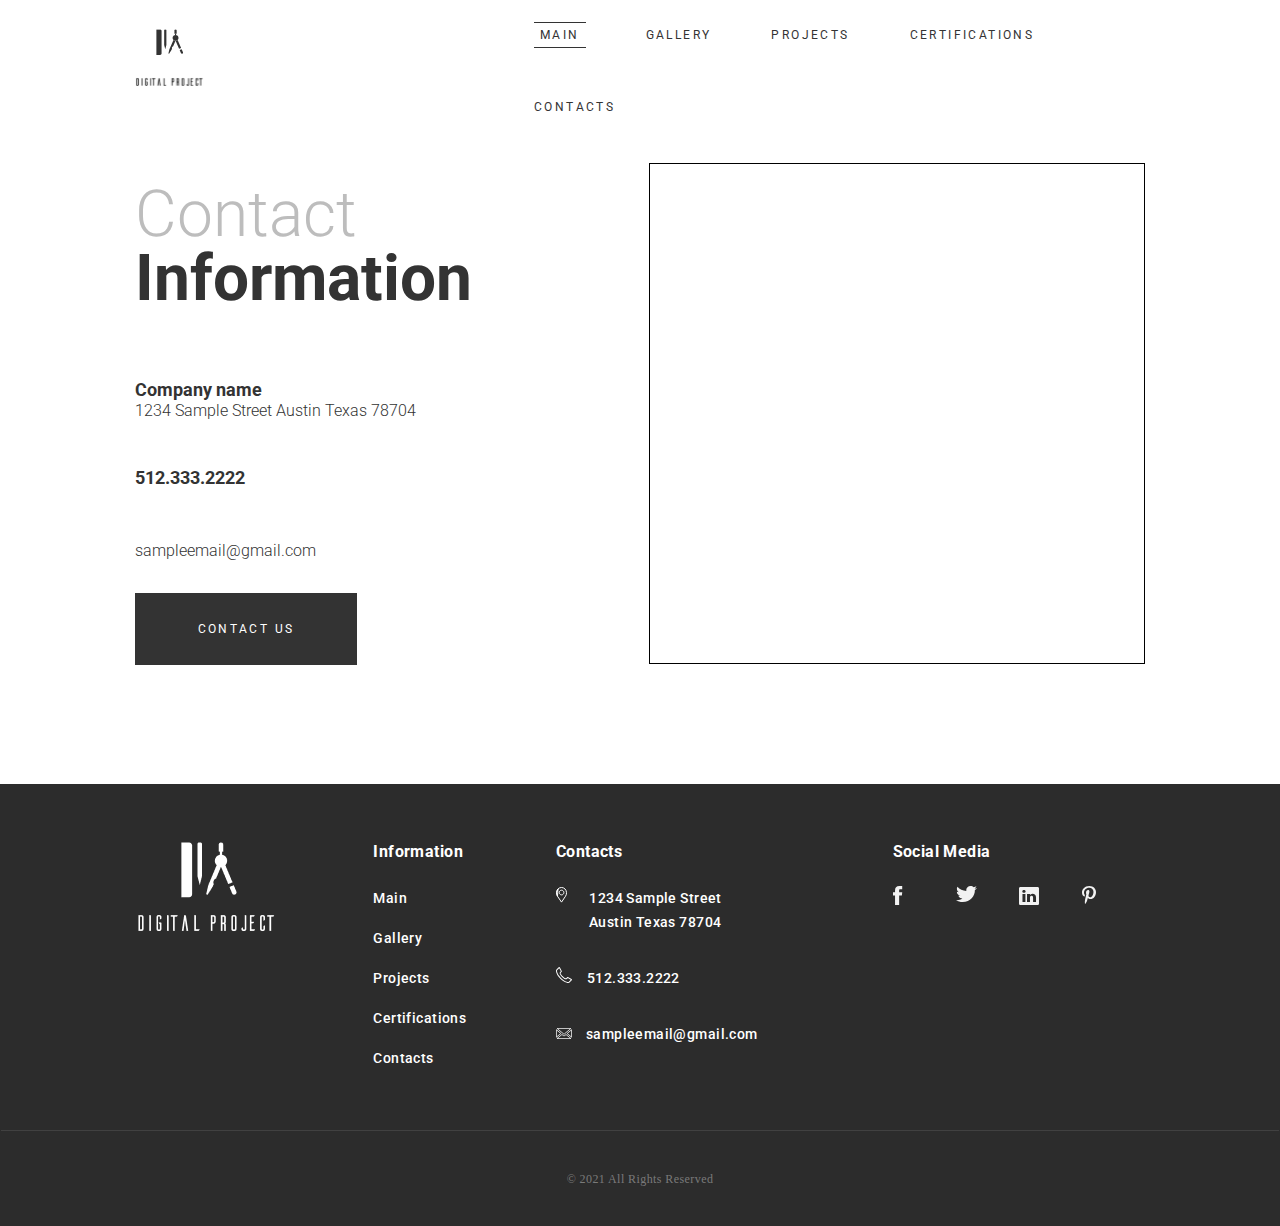
<file: contacts.html>
<!DOCTYPE html>
<html lang="en">

<head>
    <meta charset="UTF-8">
    <meta name="viewport" content="width=device-width, initial-scale=1.0">
    <title>Contacts - Digital Project</title>
    <link rel="icon" type="image/x-icon" href="/assets/image/favicon.ico">
    <link rel="preconnect" href="https://fonts.googleapis.com">
    <link rel="preconnect" href="https://fonts.gstatic.com" crossorigin>
    <link href="https://fonts.googleapis.com/css2?family=Roboto:wght@300;400;500;700&display=swap" rel="stylesheet">
    <link rel="stylesheet" href="scss/style.css">
    <link rel="stylesheet" href="scss/style.scss">
</head>

<body>
    <header class="header container">
        <div class="header__logo"><a href="/"><svg width="69" height="42" viewBox="0 0 69 42" fill="none"
                    xmlns="http://www.w3.org/2000/svg">
                    <g clip-path="url(#clip0_1_163)">
                        <path
                            d="M44.6348 21.1039L45.9133 24.0542C46.1496 24.598 46.8001 24.8552 47.3677 24.6293C47.9363 24.4057 48.2059 23.783 47.9703 23.2389L46.6921 20.2896L44.6348 21.1039Z"
                            fill="#333333" />
                        <path d="M45.4878 23.0706L47.5448 22.2561L45.4878 23.0706Z" fill="#333333" />
                        <path d="M41.9373 14.877L44.8465 16.0287L41.9373 14.877Z" fill="#333333" />
                        <path
                            d="M43.5203 8.89657C43.5203 10.4644 42.1914 11.735 40.553 11.735C38.9129 11.735 37.5837 10.4644 37.5837 8.89657C37.5837 7.32909 38.9129 6.05908 40.553 6.05908C42.1911 6.05908 43.5203 7.32909 43.5203 8.89657Z"
                            fill="#333333" />
                        <path
                            d="M42.0358 8.89649C42.0358 9.68086 41.3719 10.3163 40.5527 10.3163C39.7325 10.3163 39.0669 9.68086 39.0669 8.89649C39.0669 8.11278 39.7325 7.4773 40.5527 7.4773C41.3719 7.47694 42.0358 8.11278 42.0358 8.89649Z"
                            fill="#333333" />
                        <path
                            d="M38.4707 10.9197L34.41 20.29L33.3921 24.495L34.0777 24.7665L36.4677 21.1044L37.0363 19.7938C36.5926 18.7692 37.1009 17.5944 38.1724 17.1708L40.5271 11.7341C39.7262 11.7277 39.0016 11.4184 38.4707 10.9197Z"
                            fill="#333333" />
                        <path
                            d="M42.633 10.9189C42.1018 11.4183 41.3766 11.7276 40.5757 11.7337L44.0685 19.7921L46.1249 18.9781L42.633 10.9189Z"
                            fill="#333333" />
                        <path
                            d="M41.6652 4.63959V1.44617C41.6648 0.857652 41.1649 0.381592 40.552 0.381592C39.9371 0.381592 39.4388 0.857008 39.4385 1.44617L39.4388 4.63959H41.6652Z"
                            fill="#333333" />
                        <path
                            d="M40.5528 6.05887C40.7425 6.05887 40.9285 6.07709 41.1085 6.10969V4.63965H39.9956V6.10969C40.1763 6.07676 40.3612 6.05887 40.5528 6.05887Z"
                            fill="#333333" />
                        <path
                            d="M25.0956 25.9407H21.3928V0.380859H25.0963C25.9145 0.380859 26.5774 1.01699 26.5774 1.80136V24.5214H26.5771C26.5767 25.3058 25.9138 25.9407 25.0956 25.9407Z"
                            fill="#333333" />
                        <path
                            d="M24.911 2.51126C25.2179 2.51126 25.4667 2.27281 25.4667 1.97865C25.4667 1.6845 25.2179 1.44604 24.911 1.44604C24.6042 1.44604 24.3555 1.6845 24.3555 1.97865C24.3555 2.27281 24.6042 2.51126 24.911 2.51126Z"
                            fill="#333333" />
                        <path
                            d="M29.1694 15.4695C29.1694 15.7625 29.4184 16.0018 29.725 16.0018C30.032 16.0018 30.2806 15.7625 30.2806 15.4695C30.2806 15.7625 30.5299 16.0018 30.8362 16.0018C31.1431 16.0018 31.3917 15.7625 31.3917 15.4695C31.3917 15.7625 31.1431 16.0018 30.8362 16.0018C30.5299 16.0018 30.2806 15.7625 30.2806 15.4695C30.2806 15.7625 30.032 16.0018 29.725 16.0018C29.4184 16.0018 29.1694 15.7625 29.1694 15.4695Z"
                            fill="#333333" />
                        <path
                            d="M29.9103 0.380859C29.5017 0.380859 29.1694 0.699402 29.1694 1.09175V1.09143V16.0016L30.2802 20.2615L31.3914 16.0016V1.09111V1.09143C31.3914 0.699722 31.0595 0.381179 30.6505 0.381179L29.9103 0.380859Z"
                            fill="#333333" />
                    </g>
                    <defs>
                        <clippath id="clip0_1_163">
                            <rect width="68.5517" height="41.5272" fill="white"
                                transform="translate(0.448242 0.142822)" />
                        </clippath>
                    </defs>
                </svg></a><svg width="69" height="13" viewBox="0 0 69 13" fill="none" xmlns="http://www.w3.org/2000/svg"
                xmlns:xlink="http://www.w3.org/1999/xlink">
                <path d="M68.5517 0.404785H0V12.857H68.5517V0.404785Z" fill="url(#pattern0)" />
                <defs>
                    <pattern id="pattern0" patternContentUnits="objectBoundingBox" width="1" height="1">
                        <use xlink:href="#image0_1_203" transform="scale(0.000906618 0.00478469)" />
                    </pattern>
                    <image id="image0_1_203" width="1103" height="209"
                        xlink:href="[data-uri]" />
                </defs>
            </svg></div>
        <nav class="header__nav">
            <ul class="header__nav">
                <li class="header__list"><a class="header__link nav_link" href="index.html">MAIN</a></li>
                <li class="header__list"><a class="header__link after_hover" href="gallery.html">GALLERY</a></li>
                <li class="header__list"><a class="header__link after_hover" href="our_project.html">PROJECTS</a></li>
                <li class="header__list"><a class="header__link after_hover"
                        href="certifications.html">CERTIFICATIONS</a></li>
                <li class="header__list"><a class="header__link after_hover" href="contacts.html">CONTACTS</a></li>
            </ul>
        </nav>
    </header>
    <main class="main-contact container">
        <div class="main-contacts__contacts-block">
            <div class="main-contacts__left">
                <div class="main-contacts__titles">
                    <h1 class="top__title main-contacts">Contact</h1>
                    <h2 class="top__second-title title-second">Information</h2>
                </div>
                <div class="main-contacts__block-name">
                    <h3 class="main-contacts__name">Company name</h3>
                    <p class="main-contacts__address">1234 Sample Street Austin Texas 78704</p>
                </div>
                <a class="main-contacts__tel" href="tel:+5123332222">512.333.2222</a>
                <a href="mailto:sampleemail@gmail.com" class="main-contacts__mail">sampleemail@gmail.com</a>
                <a class="button contact-us" href="#">CONTACT US</a>
            </div>
            <div class="main-contacts__right">
                <iframe
                    src="https://www.google.com/maps/embed?pb=!1m16!1m12!1m3!1d7918.768322732349!2d-97.76903058387263!3d30.24131374894745!2m3!1f0!2f0!3f0!3m2!1i1024!2i768!4f13.1!2m1!1s1234%20Sample%20Street%20Austin%20Texas%2078704!5e0!3m2!1sru!2sru!4v1690803724304!5m2!1sru!2sru"
                    title="Google Map of Company Location" width="790" height="501" style="border: 1px solid black;"
                    allowfullscreen="" loading="lazy" referrerpolicy="no-referrer-when-downgrade"></iframe>
            </div>
        </div>
    </main>
    <footer class="footer container">
        <a href="index.html"><img class="footer__logo" src="./assets/image/logo-footer.png" alt="logo"></a>
        <section class="footer-nav">
            <h4 class="footer__title">Information</h4>
            <ul class="footer-nav__list">
                <li class="footer-nav__item">
                    <a class="footer-nav__link" href="index.html">Main</a>
                </li>
                <li class="footer-nav__item">
                    <a class="footer-nav__link" href="gallery.html">Gallery</a>
                </li>
                <li class="footer-nav__item">
                    <a class="footer-nav__link" href="our_project.html">Projects</a>
                </li>
                <li class="footer-nav__item">
                    <a class="footer-nav__link" href="certifications.html">Certifications</a>
                </li>
                <li class="footer-nav__item">
                    <a class="footer-nav__link" href="contacts.html">Contacts</a>
                </li>
            </ul>
        </section>
        <section class="footer-contacts">
            <h4 class="footer__title">Contacts</h4>
            <address class="footer-contacts__address">
                <div>
                    <a class="footer-contacts__map" href="https://goo.gl/maps/GQxoDrFYM6d3BQsc9" target="_blank"
                        rel="noopener noreferrer">1234
                        Sample Street
                        <p>Austin Texas 78704</p>
                    </a>
                </div>
                <a class="footer-contacts__phone" href="tel:+5123332222">512.333.2222</a>
            </address>
            <a class="footer-contacts__mail" href="mailto:sampleemail@gmail.com">sampleemail@gmail.com</a>
        </section>
        <section class="footer-social">
            <h4 class="footer__title">Social Media</h4>
            <ul class="footer-social__list">
                <li class="footer-social__item">
                    <a class="footer-social__button" href="#" rel="noopener noreferrer">
                        <svg class="footer-social__image" width="10" height="19" viewBox="0 0 10 19" fill="none"
                            xmlns="http://www.w3.org/2000/svg">
                            <g id="facebook" clip-path="url(#clip0_1_103)">
                                <path id="Shape" fill-rule="evenodd" clip-rule="evenodd"
                                    d="M6.13698 18.993H2.04598V9.49903H0.000976562V6.22603H2.04598V4.26203C2.04598 1.59303 3.20098 0.00402832 6.47898 0.00402832H9.20898V3.27703H7.50398C6.22598 3.27703 6.14198 3.73503 6.14198 4.58903L6.13698 6.22603H9.22898L8.86698 9.49903H6.13698V18.993Z" />
                            </g>
                            <defs>
                                <clippath id="clip0_1_103">
                                    <rect width="10" height="19" fill="white" />
                                </clippath>
                            </defs>
                        </svg>
                    </a>
                </li>
                <li class="footer-social__item">
                    <a class="footer-social__button" href="#" rel="noopener noreferrer">
                        <svg class="footer-social__image" width="22" height="17" viewBox="0 0 22 17" fill="none"
                            xmlns="http://www.w3.org/2000/svg">
                            <g id="twitter" clip-path="url(#clip0_1_105)">
                                <path id="Shapes" fill-rule="evenodd" clip-rule="evenodd"
                                    d="M21.008 1.89598C20.235 2.21798 19.404 2.43298 18.533 2.53098C19.423 2.03098 20.106 1.23898 20.428 0.296977C19.594 0.758977 18.672 1.09498 17.69 1.27698C16.905 0.490977 15.784 0.000976562 14.545 0.000976562C12.165 0.000976562 10.234 1.80998 10.234 4.03998C10.234 4.35698 10.272 4.66598 10.346 4.96098C6.764 4.79198 3.588 3.18398 1.462 0.740977C1.091 1.33798 0.879 2.03098 0.879 2.77198C0.879 4.17198 1.64 5.40998 2.796 6.13398C2.09 6.11198 1.426 5.93098 0.844 5.62798C0.844 5.64598 0.844 5.66098 0.844 5.67998C0.844 7.63698 2.329 9.26898 4.301 9.63998C3.94 9.73198 3.558 9.77998 3.166 9.77998C2.888 9.77998 2.618 9.75598 2.355 9.70998C2.903 11.313 4.495 12.482 6.381 12.515C4.906 13.598 3.048 14.243 1.028 14.243C0.68 14.243 0.337 14.224 0 14.187C1.907 15.332 4.173 16.002 6.607 16.002C14.535 16.002 18.87 9.84598 18.87 4.50898C18.87 4.33298 18.865 4.15998 18.857 3.98598C19.699 3.41598 20.43 2.70498 21.008 1.89598Z" />
                            </g>
                            <defs>
                                <clippath id="clip0_1_105">
                                    <rect width="22" height="17" fill="white" />
                                </clippath>
                            </defs>
                        </svg>
                    </a>
                </li>
                <li class="footer-social__item">
                    <a class="footer-social__button" href="#" rel="noopener noreferrer">
                        <svg class="footer-social__image" width="20" height="20" viewBox="0 0 20 20" fill="none"
                            xmlns="http://www.w3.org/2000/svg">
                            <g id="Linked In" clip-path="url(#clip0_1_107)">
                                <path id="Shapess" fill-rule="evenodd" clip-rule="evenodd"
                                    d="M18.512 19.013H1.48799C0.671986 19.013 0.0109863 18.434 0.0109863 17.72V2.28199C0.0109863 1.56899 0.671986 0.98999 1.48799 0.98999H18.512C19.327 0.98999 19.988 1.56899 19.988 2.28199V17.72C19.988 18.434 19.327 19.013 18.512 19.013ZM3.47299 16.044H6.41499V7.90699H3.47299V16.044ZM4.96399 3.98499C3.95699 3.98499 3.29999 4.59199 3.29999 5.39099C3.29999 6.17099 3.93799 6.79699 4.92499 6.79699H4.94399C5.96999 6.79699 6.60799 6.17099 6.60799 5.39099C6.58999 4.59199 5.96999 3.98499 4.96399 3.98499ZM17.023 11.379C17.023 8.87899 15.571 7.71599 13.636 7.71599C12.074 7.71599 11.376 8.50499 10.985 9.05999V7.90699H8.04299C8.08199 8.67099 8.04299 16.044 8.04299 16.044H10.985V11.5C10.985 11.258 11.004 11.014 11.082 10.841C11.294 10.355 11.779 9.85199 12.591 9.85199C13.656 9.85199 14.081 10.598 14.081 11.692V16.044H17.023V11.379ZM10.965 9.08699C10.971 9.07799 10.979 9.06899 10.985 9.05999V9.08699H10.965Z" />
                            </g>
                            <defs>
                                <clippath id="clip0_1_107">
                                    <rect width="20" height="20" fill="white" />
                                </clippath>
                            </defs>
                        </svg>
                    </a>
                </li>
                <li class="footer-social__item">
                    <a class="footer-social__button" href="#" rel="noopener noreferrer">
                        <svg class="footer-social__image" width="14" height="19" viewBox="0 0 14 19" fill="none"
                            xmlns="http://www.w3.org/2000/svg">
                            <g id="pininterest" clip-path="url(#clip0_1_114)">
                                <path id="Shapee" fill-rule="evenodd" clip-rule="evenodd"
                                    d="M7.42398 0C2.48898 0 0.000976562 3.522 0.000976562 6.46C0.000976562 8.238 0.676977 9.82 2.12798 10.41C2.36598 10.507 2.57898 10.413 2.64798 10.151C2.69598 9.97 2.80998 9.512 2.85998 9.321C2.92998 9.062 2.90298 8.971 2.71098 8.745C2.29198 8.254 2.02498 7.618 2.02498 6.717C2.02498 4.104 3.98898 1.765 7.13898 1.765C9.92798 1.765 11.46 3.462 11.46 5.727C11.46 8.709 10.135 11.225 8.16698 11.225C7.08098 11.225 6.26798 10.33 6.52798 9.233C6.84098 7.924 7.44498 6.51 7.44498 5.564C7.44498 4.718 6.98898 4.012 6.04398 4.012C4.93398 4.012 4.04198 5.156 4.04198 6.688C4.04198 7.665 4.37298 8.325 4.37298 8.325C4.37298 8.325 3.23598 13.119 3.03698 13.959C2.63998 15.631 2.97798 17.681 3.00598 17.889C3.02298 18.011 3.18098 18.04 3.25298 17.948C3.35498 17.814 4.67798 16.189 5.12798 14.564C5.25498 14.104 5.85798 11.722 5.85798 11.722C6.21898 12.407 7.27398 13.011 8.39498 13.011C11.734 13.011 13.999 9.98 13.999 5.924C13.999 2.857 11.39 0 7.42398 0Z" />
                            </g>
                            <defs>
                                <clippath id="clip0_1_114">
                                    <rect width="14" height="19" fill="white" />
                                </clippath>
                            </defs>
                        </svg>
                    </a>
                </li>
            </ul>
        </section>
        <div class="footer__copy">
            <p>© 2021 All Rights Reserved</p>
        </div>
    </footer>
    <script src="/js/script.js"></script>

</body>

</html>
</file>
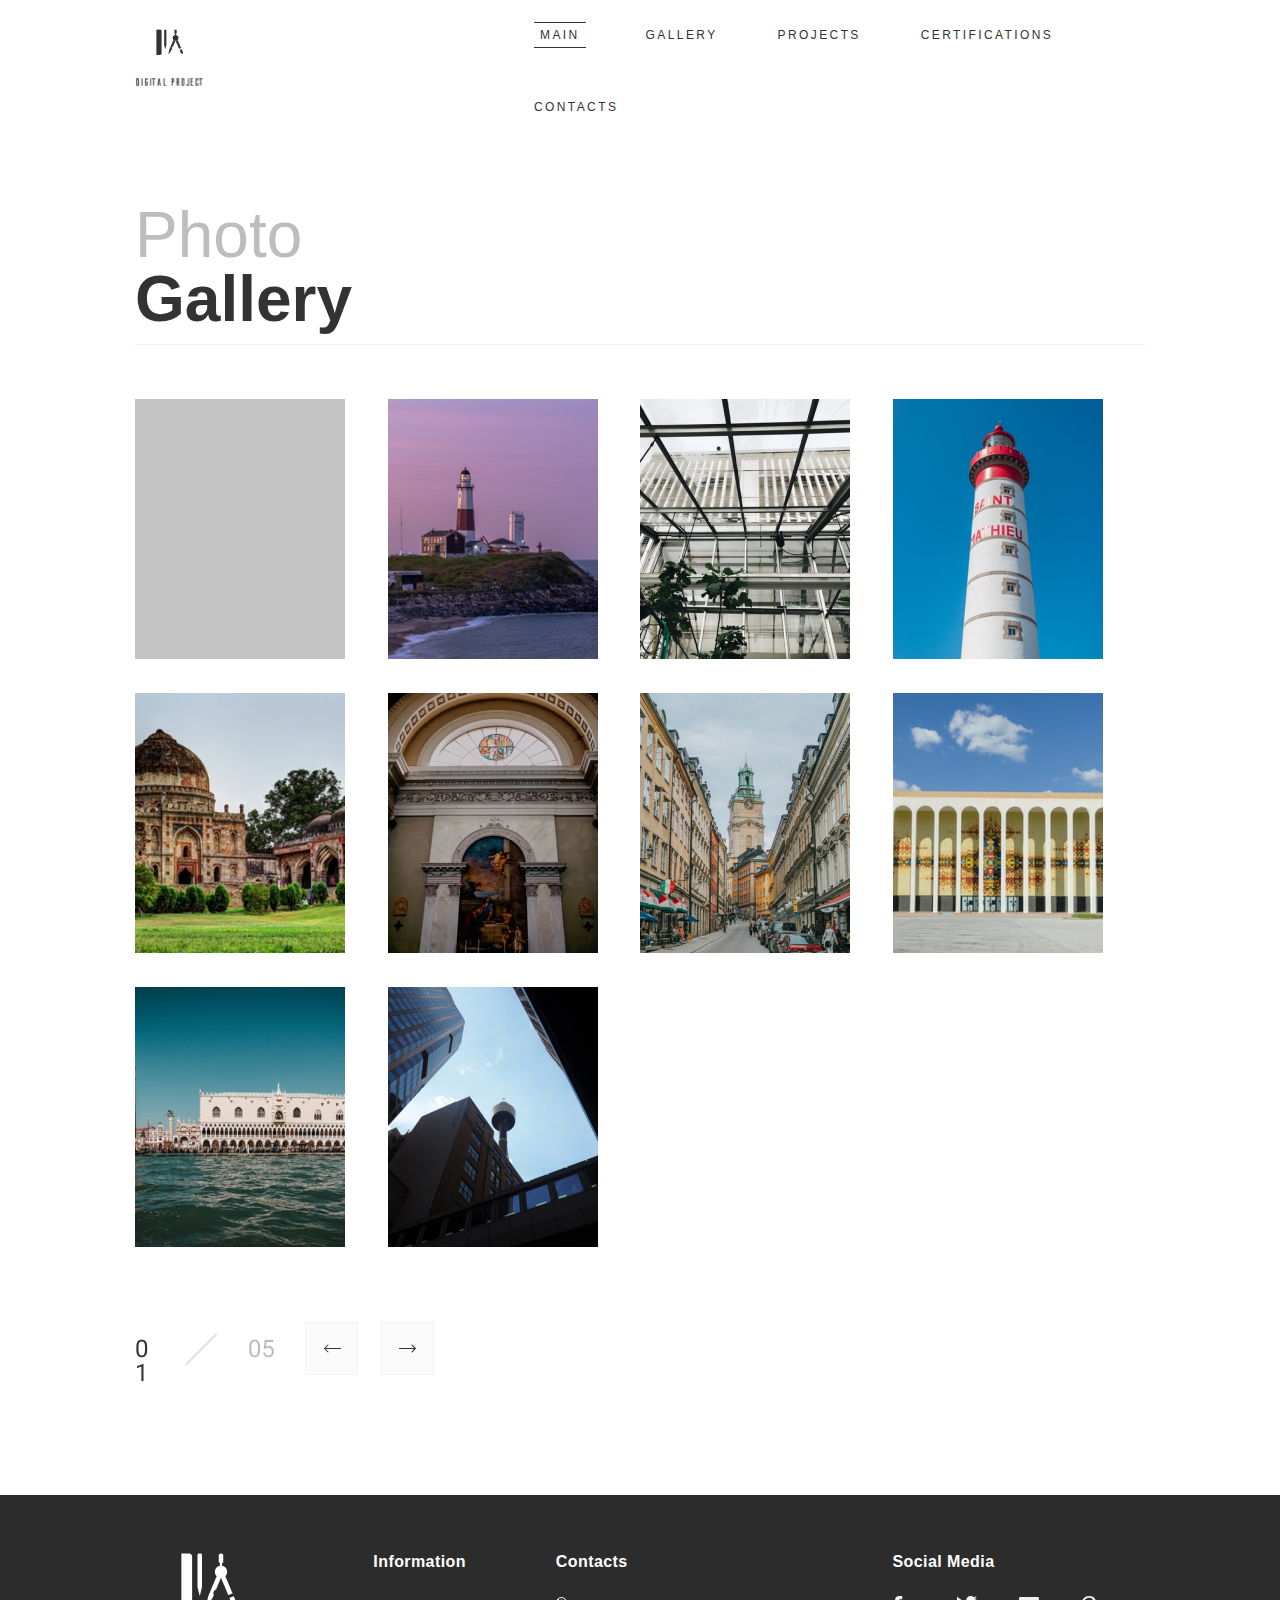
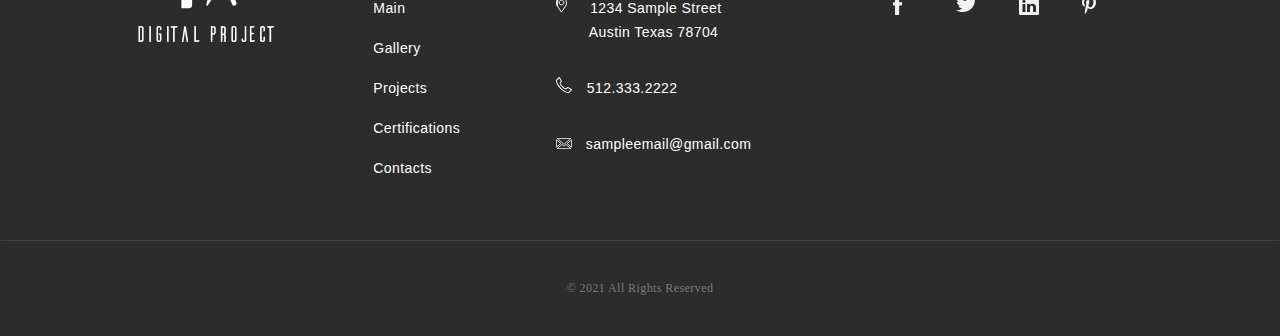
<file: gallery.html>
<!DOCTYPE html>
<html lang="en">

<head>
    <meta charset="UTF-8">
    <meta name="viewport" content="width=device-width, initial-scale=1.0">
    <title>Gallery - Digital Project</title>
    <link rel="icon" type="image/x-icon" href="/assets/image/favicon.ico">
    <link rel="stylesheet" href="scss/style.css">
    <link rel="stylesheet" href="scss/style.scss">
</head>

<body>
    <header class="header container">
        <div class="header__logo"><a href="/"><svg width="69" height="42" viewBox="0 0 69 42" fill="none"
                    xmlns="http://www.w3.org/2000/svg">
                    <g clip-path="url(#clip0_1_163)">
                        <path
                            d="M44.6348 21.1039L45.9133 24.0542C46.1496 24.598 46.8001 24.8552 47.3677 24.6293C47.9363 24.4057 48.2059 23.783 47.9703 23.2389L46.6921 20.2896L44.6348 21.1039Z"
                            fill="#333333" />
                        <path d="M45.4878 23.0706L47.5448 22.2561L45.4878 23.0706Z" fill="#333333" />
                        <path d="M41.9373 14.877L44.8465 16.0287L41.9373 14.877Z" fill="#333333" />
                        <path
                            d="M43.5203 8.89657C43.5203 10.4644 42.1914 11.735 40.553 11.735C38.9129 11.735 37.5837 10.4644 37.5837 8.89657C37.5837 7.32909 38.9129 6.05908 40.553 6.05908C42.1911 6.05908 43.5203 7.32909 43.5203 8.89657Z"
                            fill="#333333" />
                        <path
                            d="M42.0358 8.89649C42.0358 9.68086 41.3719 10.3163 40.5527 10.3163C39.7325 10.3163 39.0669 9.68086 39.0669 8.89649C39.0669 8.11278 39.7325 7.4773 40.5527 7.4773C41.3719 7.47694 42.0358 8.11278 42.0358 8.89649Z"
                            fill="#333333" />
                        <path
                            d="M38.4707 10.9197L34.41 20.29L33.3921 24.495L34.0777 24.7665L36.4677 21.1044L37.0363 19.7938C36.5926 18.7692 37.1009 17.5944 38.1724 17.1708L40.5271 11.7341C39.7262 11.7277 39.0016 11.4184 38.4707 10.9197Z"
                            fill="#333333" />
                        <path
                            d="M42.633 10.9189C42.1018 11.4183 41.3766 11.7276 40.5757 11.7337L44.0685 19.7921L46.1249 18.9781L42.633 10.9189Z"
                            fill="#333333" />
                        <path
                            d="M41.6652 4.63959V1.44617C41.6648 0.857652 41.1649 0.381592 40.552 0.381592C39.9371 0.381592 39.4388 0.857008 39.4385 1.44617L39.4388 4.63959H41.6652Z"
                            fill="#333333" />
                        <path
                            d="M40.5528 6.05887C40.7425 6.05887 40.9285 6.07709 41.1085 6.10969V4.63965H39.9956V6.10969C40.1763 6.07676 40.3612 6.05887 40.5528 6.05887Z"
                            fill="#333333" />
                        <path
                            d="M25.0956 25.9407H21.3928V0.380859H25.0963C25.9145 0.380859 26.5774 1.01699 26.5774 1.80136V24.5214H26.5771C26.5767 25.3058 25.9138 25.9407 25.0956 25.9407Z"
                            fill="#333333" />
                        <path
                            d="M24.911 2.51126C25.2179 2.51126 25.4667 2.27281 25.4667 1.97865C25.4667 1.6845 25.2179 1.44604 24.911 1.44604C24.6042 1.44604 24.3555 1.6845 24.3555 1.97865C24.3555 2.27281 24.6042 2.51126 24.911 2.51126Z"
                            fill="#333333" />
                        <path
                            d="M29.1694 15.4695C29.1694 15.7625 29.4184 16.0018 29.725 16.0018C30.032 16.0018 30.2806 15.7625 30.2806 15.4695C30.2806 15.7625 30.5299 16.0018 30.8362 16.0018C31.1431 16.0018 31.3917 15.7625 31.3917 15.4695C31.3917 15.7625 31.1431 16.0018 30.8362 16.0018C30.5299 16.0018 30.2806 15.7625 30.2806 15.4695C30.2806 15.7625 30.032 16.0018 29.725 16.0018C29.4184 16.0018 29.1694 15.7625 29.1694 15.4695Z"
                            fill="#333333" />
                        <path
                            d="M29.9103 0.380859C29.5017 0.380859 29.1694 0.699402 29.1694 1.09175V1.09143V16.0016L30.2802 20.2615L31.3914 16.0016V1.09111V1.09143C31.3914 0.699722 31.0595 0.381179 30.6505 0.381179L29.9103 0.380859Z"
                            fill="#333333" />
                    </g>
                    <defs>
                        <clippath id="clip0_1_163">
                            <rect width="68.5517" height="41.5272" fill="white"
                                transform="translate(0.448242 0.142822)" />
                        </clippath>
                    </defs>
                </svg></a><svg width="69" height="13" viewBox="0 0 69 13" fill="none" xmlns="http://www.w3.org/2000/svg"
                xmlns:xlink="http://www.w3.org/1999/xlink">
                <path d="M68.5517 0.404785H0V12.857H68.5517V0.404785Z" fill="url(#pattern0)" />
                <defs>
                    <pattern id="pattern0" patternContentUnits="objectBoundingBox" width="1" height="1">
                        <use xlink:href="#image0_1_203" transform="scale(0.000906618 0.00478469)" />
                    </pattern>
                    <image id="image0_1_203" width="1103" height="209"
                        xlink:href="[data-uri]" />
                </defs>
            </svg></div>
        <nav class="header__nav">
            <ul class="header__nav">
                <li class="header__list"><a class="header__link nav_link" href="index.html">MAIN</a></li>
                <li class="header__list"><a class="header__link after_hover" href="gallery.html">GALLERY</a></li>
                <li class="header__list"><a class="header__link after_hover" href="our_project.html">PROJECTS</a></li>
                <li class="header__list"><a class="header__link after_hover"
                        href="certifications.html">CERTIFICATIONS</a></li>
                <li class="header__list"><a class="header__link after_hover" href="contacts.html">CONTACTS</a></li>
            </ul>
        </nav>
    </header>
    <div class="fullcontainer container">
        <div class="top__container1">
            <div class="top__center1">
                <h1 class="top__title gallerytitle">Photo</h1>
                <h2 class="top__second-title gallerytitle">Gallery</h2>
                <img class="line" src="assets/image/Rectangle 21.png" alt="line">
            </div>
        </div>
        <main class="main_gallery">
            <div class="main_container">
                <div class="container__item-item" ><img src="assets/image/image1.png" alt="imagegrey" style="width:100%"></div>
                <div class="container__item-item" ><img src="assets/image/image2.png" alt="imagelighthouse" style="width:100%"></div>
                <div class="container__item-item"><img src="assets/image/image3.png" alt="imagegarden" style="width:100%"></div>
                <div class="container__item-item" ><img src="assets/image/image4.png" alt="imageupclose" style="width:100%"></div>
                <div class="container__item-item"><img src="assets/image/image5.png" alt="imagecastle" style="width:100%"></div>
                <div class="container__item-item"><img src="assets/image/image6.png" alt="imagearc" style="width:100%"></div>
                <div class="container__item-item" ><img src="assets/image/image7.png" alt="imagetown" style="width:100%"></div>
                <div class="container__item-item"><img src="assets/image/image8.png" alt="imagebuilding" style="width:100%"></div>
                <div class="container__item-item"><img src="assets/image/image9.png" alt="imagesea" style="width:100%"></div>
                <div class="container__item-item"><img src="assets/image/image10.png" alt="imageflashlight" style="width:100%"></div>     
        </div>
        </main>
        <div class="top__numbers1">
            <img id="myImg" src="/assets/image/slide-numbers.png" alt="numbers">
            <div class="top__buttons1">
                <button class="left_button"><img src="/assets/image/turn_left.png" alt="left"></button>
                <button class="right_button"><img src="/assets/image/turn-right.png" alt="right"></button>
            </div>
        </div>
    </div>

    <footer class="footer container">
        <a href="index.html"><img class="footer__logo" src="./assets/image/logo-footer.png" alt="logo"></a>
        <section class="footer-nav">
            <h4 class="footer__title">Information</h4>
            <ul class="footer-nav__list">
                <li class="footer-nav__item">
                    <a class="footer-nav__link" href="index.html">Main</a>
                </li>
                <li class="footer-nav__item">
                    <a class="footer-nav__link" href="gallery.html">Gallery</a>
                </li>
                <li class="footer-nav__item">
                    <a class="footer-nav__link" href="our_project.html">Projects</a>
                </li>
                <li class="footer-nav__item">
                    <a class="footer-nav__link" href="certifications.html">Certifications</a>
                </li>
                <li class="footer-nav__item">
                    <a class="footer-nav__link" href="contacts.html">Contacts</a>
                </li>
            </ul>
        </section>
        <section class="footer-contacts">
            <h4 class="footer__title">Contacts</h4>
            <address class="footer-contacts__address">
                <div>
                    <a class="footer-contacts__map" href="https://goo.gl/maps/GQxoDrFYM6d3BQsc9" target="_blank"
                        rel="noopener noreferrer">1234
                        Sample Street
                        <p>Austin Texas 78704</p>
                    </a>
                </div>
                <a class="footer-contacts__phone" href="tel:+5123332222">512.333.2222</a>
            </address>
            <a class="footer-contacts__mail" href="mailto:sampleemail@gmail.com">sampleemail@gmail.com</a>
        </section>
        <section class="footer-social">
            <h4 class="footer__title">Social Media</h4>
            <ul class="footer-social__list">
                <li class="footer-social__item">
                    <a class="footer-social__button" href="#" rel="noopener noreferrer">
                        <svg class="footer-social__image" width="10" height="19" viewBox="0 0 10 19" fill="none"
                            xmlns="http://www.w3.org/2000/svg">
                            <g id="facebook" clip-path="url(#clip0_1_103)">
                                <path id="Shape" fill-rule="evenodd" clip-rule="evenodd"
                                    d="M6.13698 18.993H2.04598V9.49903H0.000976562V6.22603H2.04598V4.26203C2.04598 1.59303 3.20098 0.00402832 6.47898 0.00402832H9.20898V3.27703H7.50398C6.22598 3.27703 6.14198 3.73503 6.14198 4.58903L6.13698 6.22603H9.22898L8.86698 9.49903H6.13698V18.993Z" />
                            </g>
                            <defs>
                                <clippath id="clip0_1_103">
                                    <rect width="10" height="19" fill="white" />
                                </clippath>
                            </defs>
                        </svg>
                    </a>
                </li>
                <li class="footer-social__item">
                    <a class="footer-social__button" href="#" rel="noopener noreferrer">
                        <svg class="footer-social__image" width="22" height="17" viewBox="0 0 22 17" fill="none"
                            xmlns="http://www.w3.org/2000/svg">
                            <g id="twitter" clip-path="url(#clip0_1_105)">
                                <path id="Shapes" fill-rule="evenodd" clip-rule="evenodd"
                                    d="M21.008 1.89598C20.235 2.21798 19.404 2.43298 18.533 2.53098C19.423 2.03098 20.106 1.23898 20.428 0.296977C19.594 0.758977 18.672 1.09498 17.69 1.27698C16.905 0.490977 15.784 0.000976562 14.545 0.000976562C12.165 0.000976562 10.234 1.80998 10.234 4.03998C10.234 4.35698 10.272 4.66598 10.346 4.96098C6.764 4.79198 3.588 3.18398 1.462 0.740977C1.091 1.33798 0.879 2.03098 0.879 2.77198C0.879 4.17198 1.64 5.40998 2.796 6.13398C2.09 6.11198 1.426 5.93098 0.844 5.62798C0.844 5.64598 0.844 5.66098 0.844 5.67998C0.844 7.63698 2.329 9.26898 4.301 9.63998C3.94 9.73198 3.558 9.77998 3.166 9.77998C2.888 9.77998 2.618 9.75598 2.355 9.70998C2.903 11.313 4.495 12.482 6.381 12.515C4.906 13.598 3.048 14.243 1.028 14.243C0.68 14.243 0.337 14.224 0 14.187C1.907 15.332 4.173 16.002 6.607 16.002C14.535 16.002 18.87 9.84598 18.87 4.50898C18.87 4.33298 18.865 4.15998 18.857 3.98598C19.699 3.41598 20.43 2.70498 21.008 1.89598Z" />
                            </g>
                            <defs>
                                <clippath id="clip0_1_105">
                                    <rect width="22" height="17" fill="white" />
                                </clippath>
                            </defs>
                        </svg>
                    </a>
                </li>
                <li class="footer-social__item">
                    <a class="footer-social__button" href="#" rel="noopener noreferrer">
                        <svg class="footer-social__image" width="20" height="20" viewBox="0 0 20 20" fill="none"
                            xmlns="http://www.w3.org/2000/svg">
                            <g id="Linked In" clip-path="url(#clip0_1_107)">
                                <path id="Shapess" fill-rule="evenodd" clip-rule="evenodd"
                                    d="M18.512 19.013H1.48799C0.671986 19.013 0.0109863 18.434 0.0109863 17.72V2.28199C0.0109863 1.56899 0.671986 0.98999 1.48799 0.98999H18.512C19.327 0.98999 19.988 1.56899 19.988 2.28199V17.72C19.988 18.434 19.327 19.013 18.512 19.013ZM3.47299 16.044H6.41499V7.90699H3.47299V16.044ZM4.96399 3.98499C3.95699 3.98499 3.29999 4.59199 3.29999 5.39099C3.29999 6.17099 3.93799 6.79699 4.92499 6.79699H4.94399C5.96999 6.79699 6.60799 6.17099 6.60799 5.39099C6.58999 4.59199 5.96999 3.98499 4.96399 3.98499ZM17.023 11.379C17.023 8.87899 15.571 7.71599 13.636 7.71599C12.074 7.71599 11.376 8.50499 10.985 9.05999V7.90699H8.04299C8.08199 8.67099 8.04299 16.044 8.04299 16.044H10.985V11.5C10.985 11.258 11.004 11.014 11.082 10.841C11.294 10.355 11.779 9.85199 12.591 9.85199C13.656 9.85199 14.081 10.598 14.081 11.692V16.044H17.023V11.379ZM10.965 9.08699C10.971 9.07799 10.979 9.06899 10.985 9.05999V9.08699H10.965Z" />
                            </g>
                            <defs>
                                <clippath id="clip0_1_107">
                                    <rect width="20" height="20" fill="white" />
                                </clippath>
                            </defs>
                        </svg>
                    </a>
                </li>
                <li class="footer-social__item">
                    <a class="footer-social__button" href="#" rel="noopener noreferrer">
                        <svg class="footer-social__image" width="14" height="19" viewBox="0 0 14 19" fill="none"
                            xmlns="http://www.w3.org/2000/svg">
                            <g id="pininterest" clip-path="url(#clip0_1_114)">
                                <path id="Shapee" fill-rule="evenodd" clip-rule="evenodd"
                                    d="M7.42398 0C2.48898 0 0.000976562 3.522 0.000976562 6.46C0.000976562 8.238 0.676977 9.82 2.12798 10.41C2.36598 10.507 2.57898 10.413 2.64798 10.151C2.69598 9.97 2.80998 9.512 2.85998 9.321C2.92998 9.062 2.90298 8.971 2.71098 8.745C2.29198 8.254 2.02498 7.618 2.02498 6.717C2.02498 4.104 3.98898 1.765 7.13898 1.765C9.92798 1.765 11.46 3.462 11.46 5.727C11.46 8.709 10.135 11.225 8.16698 11.225C7.08098 11.225 6.26798 10.33 6.52798 9.233C6.84098 7.924 7.44498 6.51 7.44498 5.564C7.44498 4.718 6.98898 4.012 6.04398 4.012C4.93398 4.012 4.04198 5.156 4.04198 6.688C4.04198 7.665 4.37298 8.325 4.37298 8.325C4.37298 8.325 3.23598 13.119 3.03698 13.959C2.63998 15.631 2.97798 17.681 3.00598 17.889C3.02298 18.011 3.18098 18.04 3.25298 17.948C3.35498 17.814 4.67798 16.189 5.12798 14.564C5.25498 14.104 5.85798 11.722 5.85798 11.722C6.21898 12.407 7.27398 13.011 8.39498 13.011C11.734 13.011 13.999 9.98 13.999 5.924C13.999 2.857 11.39 0 7.42398 0Z" />
                            </g>
                            <defs>
                                <clippath id="clip0_1_114">
                                    <rect width="14" height="19" fill="white" />
                                </clippath>
                            </defs>
                        </svg>
                    </a>
                </li>
            </ul>
        </section>
        <div class="footer__copy">
            <p>© 2021 All Rights Reserved</p>
        </div>
    </footer>
    <script src="/js/script.js"></script>
</body>

</html>
</file>
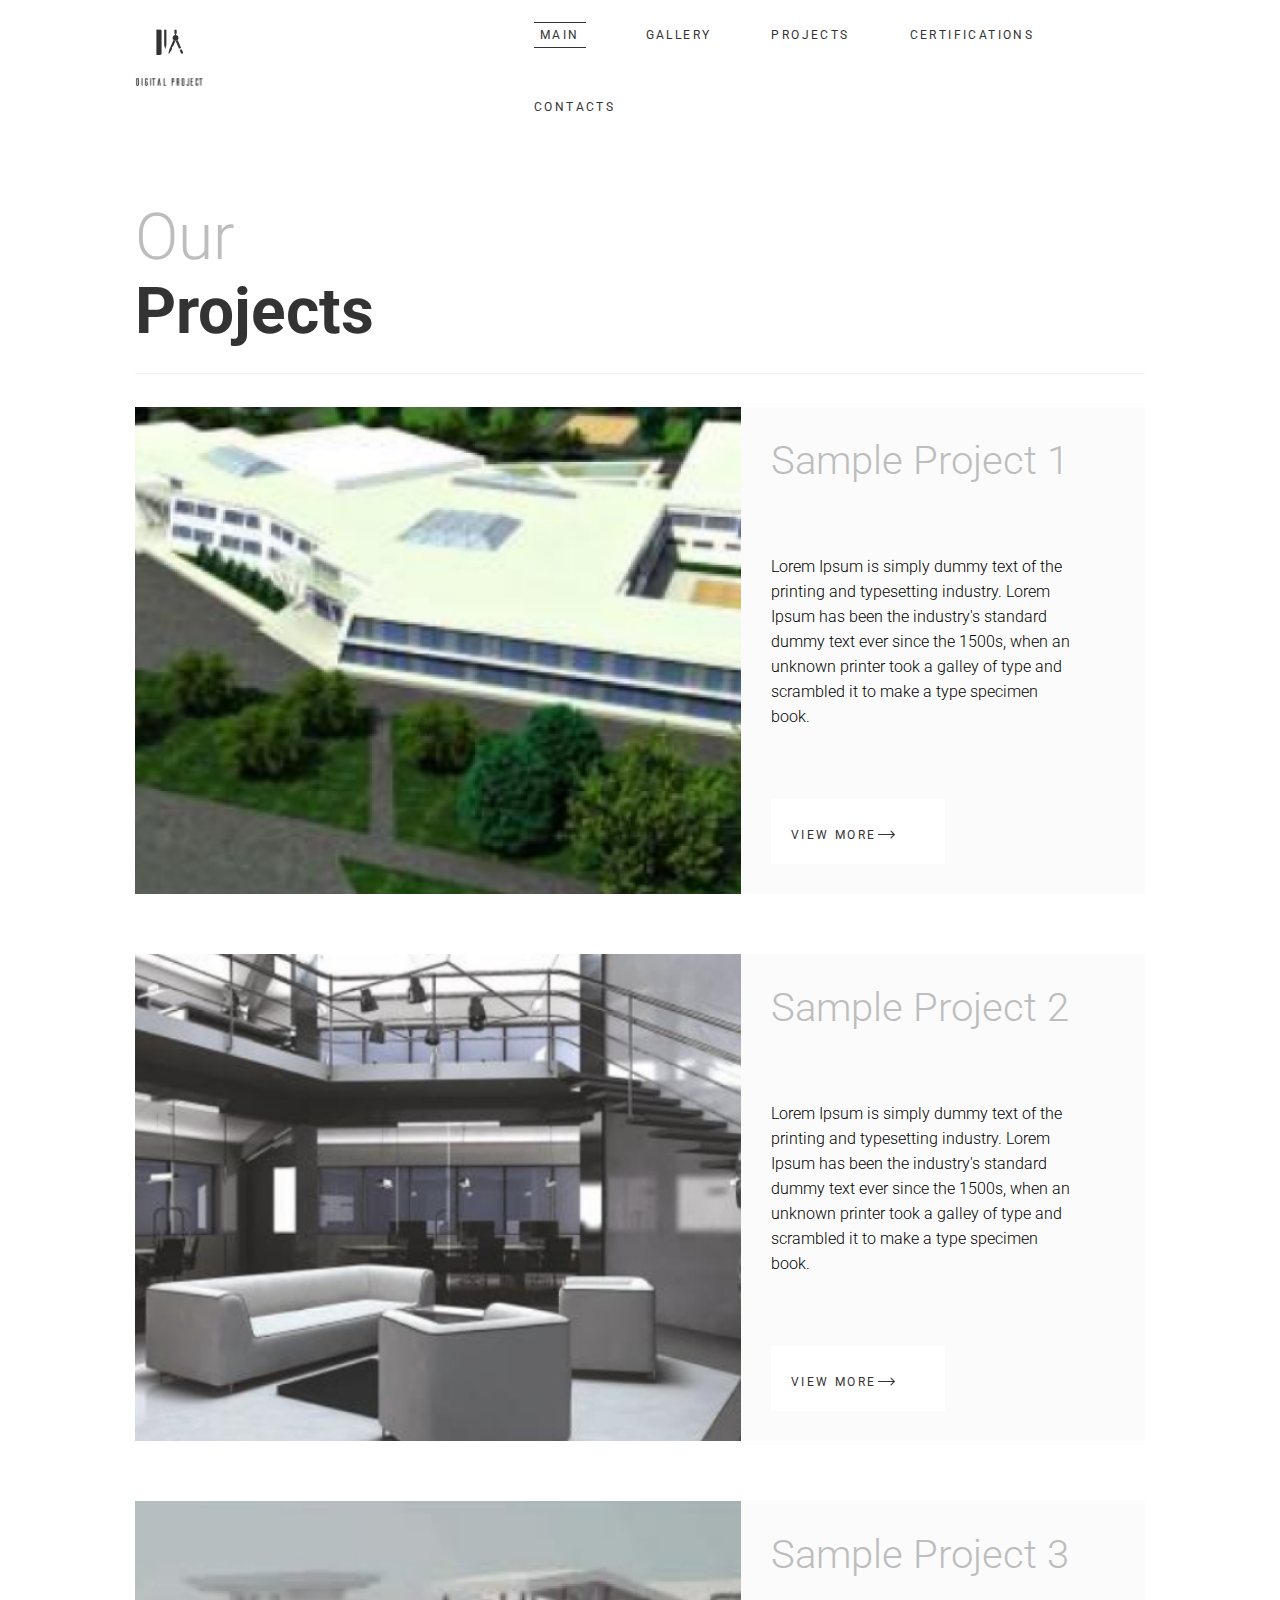
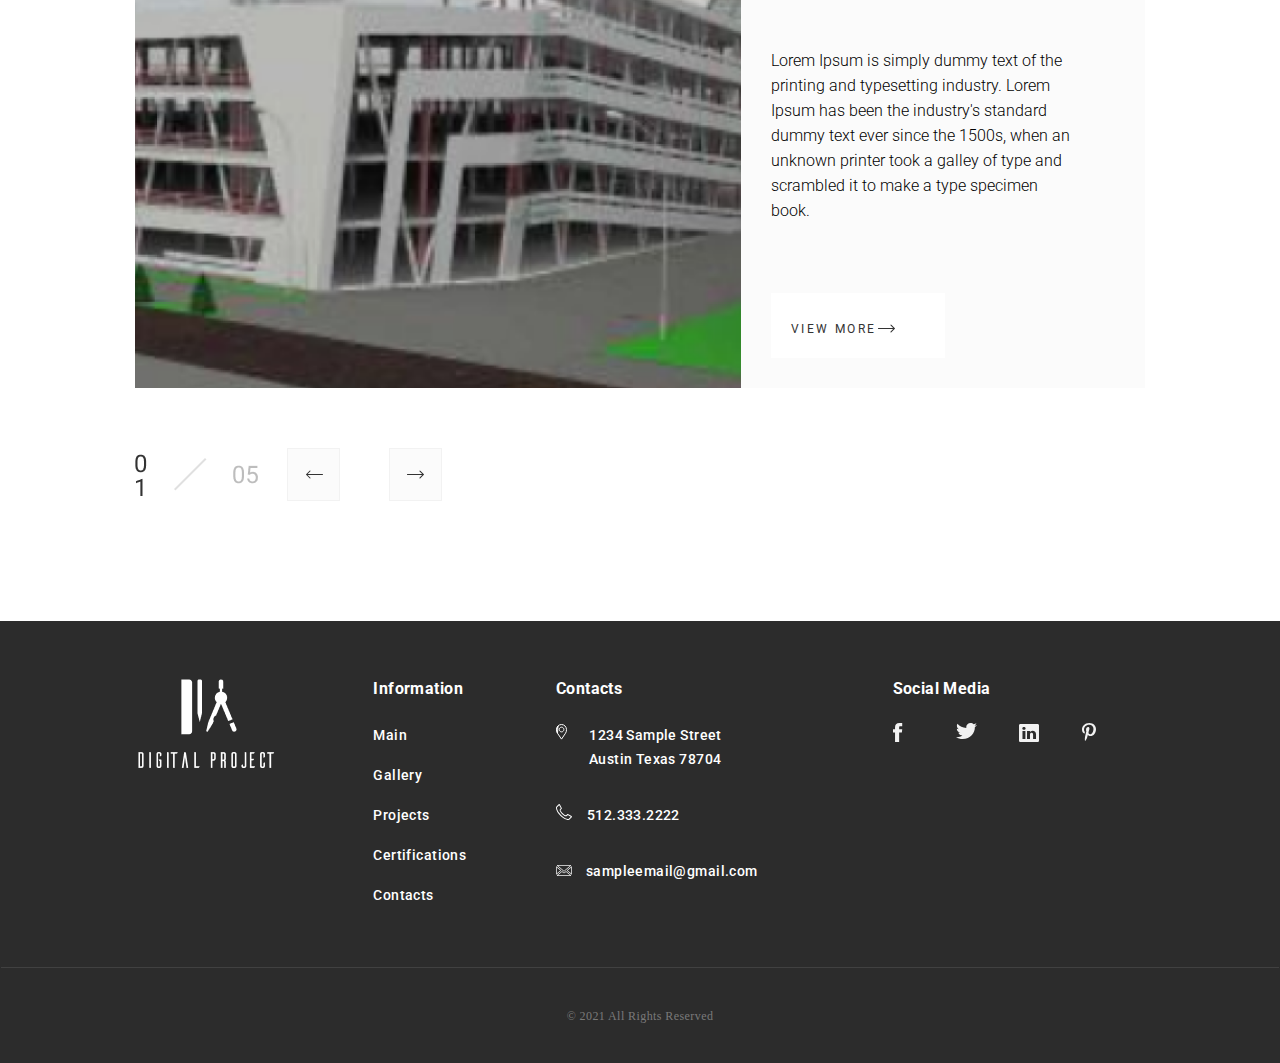
<file: our_project.html>
<!DOCTYPE html>
<html lang="en">

<head>
    <!-- Metadata -->
    <meta charset="UTF-8" />
    <meta name="viewport" content="width=device-width, initial-scale=1.0" />
    <title>Our Projects - Digital Project</title>
    <link rel="icon" type="image/x-icon" href="/assets/image/favicon.ico" />

    <!-- Fonts -->
    <link rel="preconnect" href="https://fonts.googleapis.com" />
    <link rel="preconnect" href="https://fonts.gstatic.com" crossorigin />
    <link href="https://fonts.googleapis.com/css2?family=Roboto:wght@300;400;500;700&display=swap" rel="stylesheet" />

    <!-- Styles -->
    <link rel="stylesheet" href="scss/style.css">
</head>

<body>
    <!-- Header Section -->
    <header class="header container">
        <div class="header__logo">
            <!-- Logo SVG -->
            <a href="/"><svg width="69" height="42" viewBox="0 0 69 42" fill="none" xmlns="http://www.w3.org/2000/svg">
                    <g clip-path="url(#clip0_1_163)">
                        <path
                            d="M44.6348 21.1039L45.9133 24.0542C46.1496 24.598 46.8001 24.8552 47.3677 24.6293C47.9363 24.4057 48.2059 23.783 47.9703 23.2389L46.6921 20.2896L44.6348 21.1039Z"
                            fill="#333333" />
                        <path d="M45.4878 23.0706L47.5448 22.2561L45.4878 23.0706Z" fill="#333333" />
                        <path d="M41.9373 14.877L44.8465 16.0287L41.9373 14.877Z" fill="#333333" />
                        <path
                            d="M43.5203 8.89657C43.5203 10.4644 42.1914 11.735 40.553 11.735C38.9129 11.735 37.5837 10.4644 37.5837 8.89657C37.5837 7.32909 38.9129 6.05908 40.553 6.05908C42.1911 6.05908 43.5203 7.32909 43.5203 8.89657Z"
                            fill="#333333" />
                        <path
                            d="M42.0358 8.89649C42.0358 9.68086 41.3719 10.3163 40.5527 10.3163C39.7325 10.3163 39.0669 9.68086 39.0669 8.89649C39.0669 8.11278 39.7325 7.4773 40.5527 7.4773C41.3719 7.47694 42.0358 8.11278 42.0358 8.89649Z"
                            fill="#333333" />
                        <path
                            d="M38.4707 10.9197L34.41 20.29L33.3921 24.495L34.0777 24.7665L36.4677 21.1044L37.0363 19.7938C36.5926 18.7692 37.1009 17.5944 38.1724 17.1708L40.5271 11.7341C39.7262 11.7277 39.0016 11.4184 38.4707 10.9197Z"
                            fill="#333333" />
                        <path
                            d="M42.633 10.9189C42.1018 11.4183 41.3766 11.7276 40.5757 11.7337L44.0685 19.7921L46.1249 18.9781L42.633 10.9189Z"
                            fill="#333333" />
                        <path
                            d="M41.6652 4.63959V1.44617C41.6648 0.857652 41.1649 0.381592 40.552 0.381592C39.9371 0.381592 39.4388 0.857008 39.4385 1.44617L39.4388 4.63959H41.6652Z"
                            fill="#333333" />
                        <path
                            d="M40.5528 6.05887C40.7425 6.05887 40.9285 6.07709 41.1085 6.10969V4.63965H39.9956V6.10969C40.1763 6.07676 40.3612 6.05887 40.5528 6.05887Z"
                            fill="#333333" />
                        <path
                            d="M25.0956 25.9407H21.3928V0.380859H25.0963C25.9145 0.380859 26.5774 1.01699 26.5774 1.80136V24.5214H26.5771C26.5767 25.3058 25.9138 25.9407 25.0956 25.9407Z"
                            fill="#333333" />
                        <path
                            d="M24.911 2.51126C25.2179 2.51126 25.4667 2.27281 25.4667 1.97865C25.4667 1.6845 25.2179 1.44604 24.911 1.44604C24.6042 1.44604 24.3555 1.6845 24.3555 1.97865C24.3555 2.27281 24.6042 2.51126 24.911 2.51126Z"
                            fill="#333333" />
                        <path
                            d="M29.1694 15.4695C29.1694 15.7625 29.4184 16.0018 29.725 16.0018C30.032 16.0018 30.2806 15.7625 30.2806 15.4695C30.2806 15.7625 30.5299 16.0018 30.8362 16.0018C31.1431 16.0018 31.3917 15.7625 31.3917 15.4695C31.3917 15.7625 31.1431 16.0018 30.8362 16.0018C30.5299 16.0018 30.2806 15.7625 30.2806 15.4695C30.2806 15.7625 30.032 16.0018 29.725 16.0018C29.4184 16.0018 29.1694 15.7625 29.1694 15.4695Z"
                            fill="#333333" />
                        <path
                            d="M29.9103 0.380859C29.5017 0.380859 29.1694 0.699402 29.1694 1.09175V1.09143V16.0016L30.2802 20.2615L31.3914 16.0016V1.09111V1.09143C31.3914 0.699722 31.0595 0.381179 30.6505 0.381179L29.9103 0.380859Z"
                            fill="#333333" />
                    </g>
                    <defs>
                        <clippath id="clip0_1_163">
                            <rect width="68.5517" height="41.5272" fill="white"
                                transform="translate(0.448242 0.142822)" />
                        </clippath>
                    </defs>
                </svg></a><svg width="69" height="13" viewBox="0 0 69 13" fill="none" xmlns="http://www.w3.org/2000/svg"
                xmlns:xlink="http://www.w3.org/1999/xlink">
                <path d="M68.5517 0.404785H0V12.857H68.5517V0.404785Z" fill="url(#pattern0)" />
                <defs>
                    <pattern id="pattern0" patternContentUnits="objectBoundingBox" width="1" height="1">
                        <use xlink:href="#image0_1_203" transform="scale(0.000906618 0.00478469)" />
                    </pattern>
                    <image id="image0_1_203" width="1103" height="209"
                        xlink:href="[data-uri]" />
                </defs>
            </svg>
        </div>
        <nav class="header__nav">
            <ul class="header__nav">
                <li class="header__list">
                    <a class="header__link nav_link" href="index.html">MAIN</a>
                </li>
                <li class="header__list">
                    <a class="header__link after_hover" href="gallery.html">GALLERY</a>
                </li>
                <li class="header__list">
                    <a class="header__link after_hover" href="our_project.html">PROJECTS</a>
                </li>
                <li class="header__list">
                    <a class="header__link after_hover" href="certifications.html">CERTIFICATIONS</a>
                </li>
                <li class="header__list">
                    <a class="header__link after_hover" href="contacts.html">CONTACTS</a>
                </li>
            </ul>
        </nav>
    </header>

    <main class="main__ourprojects container">

        <!-- Section Title "Our Projects" -->
        <div class="main__titles">
            <h2 class="main__title firstTitle">Our</h2>
            <h2 class="main__second-title secondTitle">Projects</h2>
        </div>

        <!-- Grey line -->
        <div>
            <img class="grey-line" src="./assets/image/grey_line.png" alt="Grey line" />
        </div>

        <!-- Projects Section -->
        <section class="section block-section">

            <!-- First Project -->
            <div class="sectionblock">
                <div class="sectionblock__images firstImage">
                </div>
                <div class="content">
                    <h2 class="sectionblock__title">Sample Project 1</h2>
                    <p class="sectionblock__text">
                        Lorem Ipsum is simply dummy text of the printing and typesetting
                        industry. Lorem Ipsum has been the industry's standard dummy text
                        ever since the 1500s, when an unknown printer took a galley of
                        type and scrambled it to make a type specimen book.
                    </p>
                    <a href="sample_project.html" class="inside_img sectionblock_button">VIEW MORE<img
                            src="./assets/image/turn-right.png" alt="Read More about Sample Project 1" /></a>
                </div>
            </div>

            <!-- Second Project -->
            <div class="sectionblock">
                <div class="sectionblock__images secondImage"></div>
                <div class="content">
                    <h2 class="sectionblock__title">Sample Project 2</h2>
                    <p class="sectionblock__text">
                        Lorem Ipsum is simply dummy text of the printing and typesetting
                        industry. Lorem Ipsum has been the industry's standard dummy text
                        ever since the 1500s, when an unknown printer took a galley of
                        type and scrambled it to make a type specimen book.
                    </p>
                    <a href="sample_project.html" class="inside_img sectionblock_button">VIEW MORE<img
                            src="./assets/image/turn-right.png" alt="Read More about Sample Project 2" /></a>
                </div>
            </div>

            <!-- Third Project -->
            <div class="sectionblock">
                <div class="sectionblock__images thirdImage"></div>
                <div class="content">
                    <h2 class="sectionblock__title">Sample Project 3</h2>
                    <p class="sectionblock__text">
                        Lorem Ipsum is simply dummy text of the printing and typesetting
                        industry. Lorem Ipsum has been the industry's standard dummy text
                        ever since the 1500s, when an unknown printer took a galley of
                        type and scrambled it to make a type specimen book.
                    </p>
                    <a href="sample_project.html" class="inside_img sectionblock_button">VIEW MORE<img
                            src="./assets/image/turn-right.png" alt="Read More about Sample Project 3" /></a>
                </div>
            </div>

            <!-- Navigation between Projects -->
            <div class="sectionblock_bottom">
                <div class="sectionblock__numbers">
                    <img id="myImg" src="/assets/image/01_black.png" alt="1" />
                    <img src="./assets/image/line.png" alt="line" />
                    <img src="./assets/image/05.png" alt="5" />
                </div>
                <div class="sectionblock__buttons">
                    <button class="left_button">
                        <img src="./assets/image/turn_left.png" alt="Button left" />
                    </button>
                    <button class="right_button">
                        <img src="./assets/image/turn-right.png" alt="Button right" />
                    </button>
                </div>
            </div>
        </section>
    </main>

    <!-- Footer Section -->
    <footer class="footer container">
        <a href="index.html"><img class="footer__logo" src="./assets/image/logo-footer.png" alt="logo"></a>
        <section class="footer-nav">
            <h4 class="footer__title">Information</h4>
            <ul class="footer-nav__list">
                <li class="footer-nav__item">
                    <a class="footer-nav__link" href="index.html">Main</a>
                </li>
                <li class="footer-nav__item">
                    <a class="footer-nav__link" href="gallery.html">Gallery</a>
                </li>
                <li class="footer-nav__item">
                    <a class="footer-nav__link" href="our_project.html">Projects</a>
                </li>
                <li class="footer-nav__item">
                    <a class="footer-nav__link" href="certifications.html">Certifications</a>
                </li>
                <li class="footer-nav__item">
                    <a class="footer-nav__link" href="contacts.html">Contacts</a>
                </li>
            </ul>
        </section>
        <section class="footer-contacts">
            <h4 class="footer__title">Contacts</h4>

            <!-- Contact Information -->
            <address class="footer-contacts__address">
                <div>
                    <a class="footer-contacts__map" href="https://goo.gl/maps/GQxoDrFYM6d3BQsc9" target="_blank">1234
                        Sample Street
                        <p>Austin Texas 78704</p>
                    </a>
                </div>
                <a class="footer-contacts__phone" href="tel:+5123332222">512.333.2222</a>
            </address>
            <a class="footer-contacts__mail" href="mailto:sampleemail@gmail.com">sampleemail@gmail.com</a>
        </section>
        <section class="footer-social">
            <h4 class="footer__title">Social Media</h4>
            <ul class="footer-social__list">
                <li class="footer-social__item">
                    <a class="footer-social__button" href="#">
                        <svg class="footer-social__image" width="10" height="19" viewBox="0 0 10 19" fill="none"
                            xmlns="http://www.w3.org/2000/svg">
                            <g id="facebook" clip-path="url(#clip0_1_103)">
                                <path id="Shape" fill-rule="evenodd" clip-rule="evenodd"
                                    d="M6.13698 18.993H2.04598V9.49903H0.000976562V6.22603H2.04598V4.26203C2.04598 1.59303 3.20098 0.00402832 6.47898 0.00402832H9.20898V3.27703H7.50398C6.22598 3.27703 6.14198 3.73503 6.14198 4.58903L6.13698 6.22603H9.22898L8.86698 9.49903H6.13698V18.993Z" />
                            </g>
                            <defs>
                                <clippath id="clip0_1_103">
                                    <rect width="10" height="19" fill="white" />
                                </clippath>
                            </defs>
                        </svg>
                    </a>
                </li>
                <li class="footer-social__item">
                    <a class="footer-social__button" href="#">
                        <svg class="footer-social__image" width="22" height="17" viewBox="0 0 22 17" fill="none"
                            xmlns="http://www.w3.org/2000/svg">
                            <g id="twitter" clip-path="url(#clip0_1_105)">
                                <path id="Shapes" fill-rule="evenodd" clip-rule="evenodd"
                                    d="M21.008 1.89598C20.235 2.21798 19.404 2.43298 18.533 2.53098C19.423 2.03098 20.106 1.23898 20.428 0.296977C19.594 0.758977 18.672 1.09498 17.69 1.27698C16.905 0.490977 15.784 0.000976562 14.545 0.000976562C12.165 0.000976562 10.234 1.80998 10.234 4.03998C10.234 4.35698 10.272 4.66598 10.346 4.96098C6.764 4.79198 3.588 3.18398 1.462 0.740977C1.091 1.33798 0.879 2.03098 0.879 2.77198C0.879 4.17198 1.64 5.40998 2.796 6.13398C2.09 6.11198 1.426 5.93098 0.844 5.62798C0.844 5.64598 0.844 5.66098 0.844 5.67998C0.844 7.63698 2.329 9.26898 4.301 9.63998C3.94 9.73198 3.558 9.77998 3.166 9.77998C2.888 9.77998 2.618 9.75598 2.355 9.70998C2.903 11.313 4.495 12.482 6.381 12.515C4.906 13.598 3.048 14.243 1.028 14.243C0.68 14.243 0.337 14.224 0 14.187C1.907 15.332 4.173 16.002 6.607 16.002C14.535 16.002 18.87 9.84598 18.87 4.50898C18.87 4.33298 18.865 4.15998 18.857 3.98598C19.699 3.41598 20.43 2.70498 21.008 1.89598Z" />
                            </g>
                            <defs>
                                <clippath id="clip0_1_105">
                                    <rect width="22" height="17" fill="white" />
                                </clippath>
                            </defs>
                        </svg>
                    </a>
                </li>
                <li class="footer-social__item">
                    <a class="footer-social__button" href="#">
                        <svg class="footer-social__image" width="20" height="20" viewBox="0 0 20 20" fill="none"
                            xmlns="http://www.w3.org/2000/svg">
                            <g id="Linked In" clip-path="url(#clip0_1_107)">
                                <path id="Shapess" fill-rule="evenodd" clip-rule="evenodd"
                                    d="M18.512 19.013H1.48799C0.671986 19.013 0.0109863 18.434 0.0109863 17.72V2.28199C0.0109863 1.56899 0.671986 0.98999 1.48799 0.98999H18.512C19.327 0.98999 19.988 1.56899 19.988 2.28199V17.72C19.988 18.434 19.327 19.013 18.512 19.013ZM3.47299 16.044H6.41499V7.90699H3.47299V16.044ZM4.96399 3.98499C3.95699 3.98499 3.29999 4.59199 3.29999 5.39099C3.29999 6.17099 3.93799 6.79699 4.92499 6.79699H4.94399C5.96999 6.79699 6.60799 6.17099 6.60799 5.39099C6.58999 4.59199 5.96999 3.98499 4.96399 3.98499ZM17.023 11.379C17.023 8.87899 15.571 7.71599 13.636 7.71599C12.074 7.71599 11.376 8.50499 10.985 9.05999V7.90699H8.04299C8.08199 8.67099 8.04299 16.044 8.04299 16.044H10.985V11.5C10.985 11.258 11.004 11.014 11.082 10.841C11.294 10.355 11.779 9.85199 12.591 9.85199C13.656 9.85199 14.081 10.598 14.081 11.692V16.044H17.023V11.379ZM10.965 9.08699C10.971 9.07799 10.979 9.06899 10.985 9.05999V9.08699H10.965Z" />
                            </g>
                            <defs>
                                <clippath id="clip0_1_107">
                                    <rect width="20" height="20" fill="white" />
                                </clippath>
                            </defs>
                        </svg>
                    </a>
                </li>
                <li class="footer-social__item">
                    <a class="footer-social__button" href="#">
                        <svg class="footer-social__image" width="14" height="19" viewBox="0 0 14 19" fill="none"
                            xmlns="http://www.w3.org/2000/svg">
                            <g id="pininterest" clip-path="url(#clip0_1_114)">
                                <path id="Shapee" fill-rule="evenodd" clip-rule="evenodd"
                                    d="M7.42398 0C2.48898 0 0.000976562 3.522 0.000976562 6.46C0.000976562 8.238 0.676977 9.82 2.12798 10.41C2.36598 10.507 2.57898 10.413 2.64798 10.151C2.69598 9.97 2.80998 9.512 2.85998 9.321C2.92998 9.062 2.90298 8.971 2.71098 8.745C2.29198 8.254 2.02498 7.618 2.02498 6.717C2.02498 4.104 3.98898 1.765 7.13898 1.765C9.92798 1.765 11.46 3.462 11.46 5.727C11.46 8.709 10.135 11.225 8.16698 11.225C7.08098 11.225 6.26798 10.33 6.52798 9.233C6.84098 7.924 7.44498 6.51 7.44498 5.564C7.44498 4.718 6.98898 4.012 6.04398 4.012C4.93398 4.012 4.04198 5.156 4.04198 6.688C4.04198 7.665 4.37298 8.325 4.37298 8.325C4.37298 8.325 3.23598 13.119 3.03698 13.959C2.63998 15.631 2.97798 17.681 3.00598 17.889C3.02298 18.011 3.18098 18.04 3.25298 17.948C3.35498 17.814 4.67798 16.189 5.12798 14.564C5.25498 14.104 5.85798 11.722 5.85798 11.722C6.21898 12.407 7.27398 13.011 8.39498 13.011C11.734 13.011 13.999 9.98 13.999 5.924C13.999 2.857 11.39 0 7.42398 0Z" />
                            </g>
                            <defs>
                                <clippath id="clip0_1_114">
                                    <rect width="14" height="19" fill="white" />
                                </clippath>
                            </defs>
                        </svg>
                    </a>
                </li>
            </ul>
        </section>
        <div class="footer__copy">
            <p>© 2021 All Rights Reserved</p>
        </div>
    </footer>
</body>

</html>
</file>
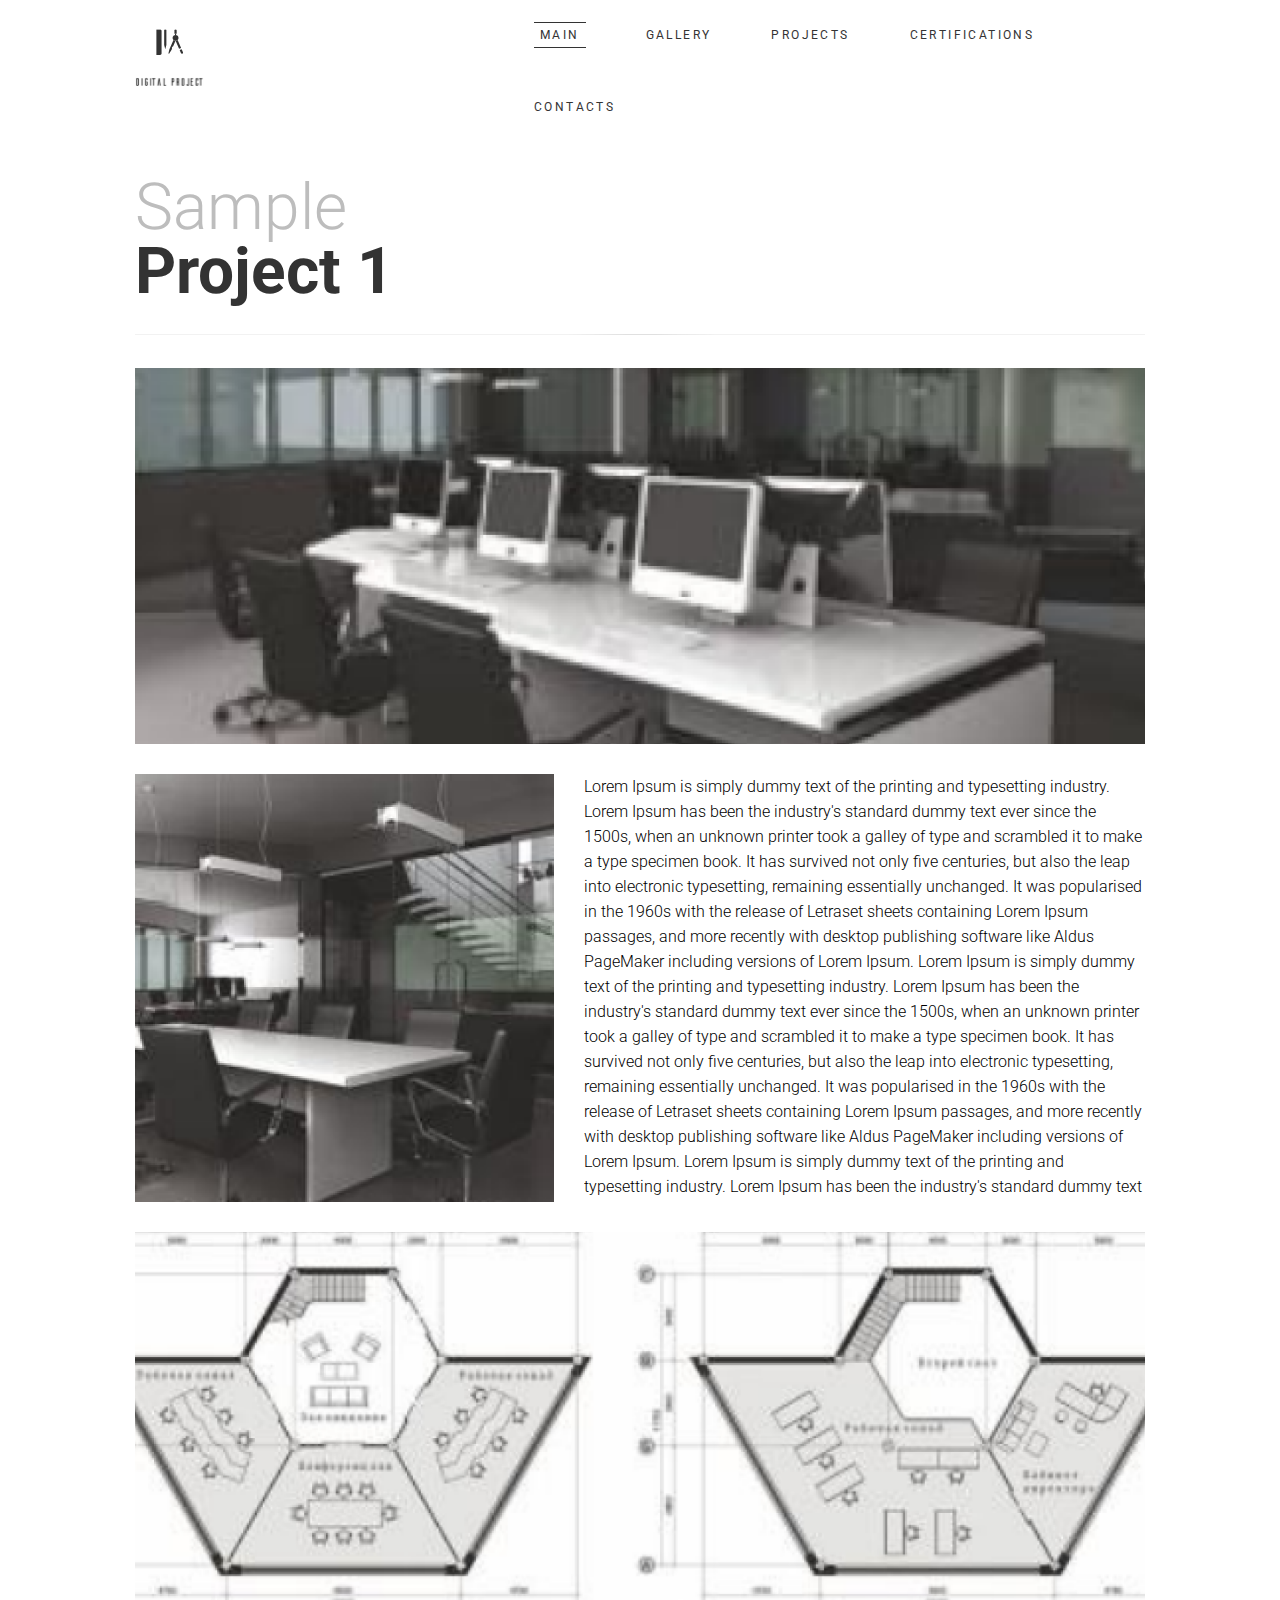
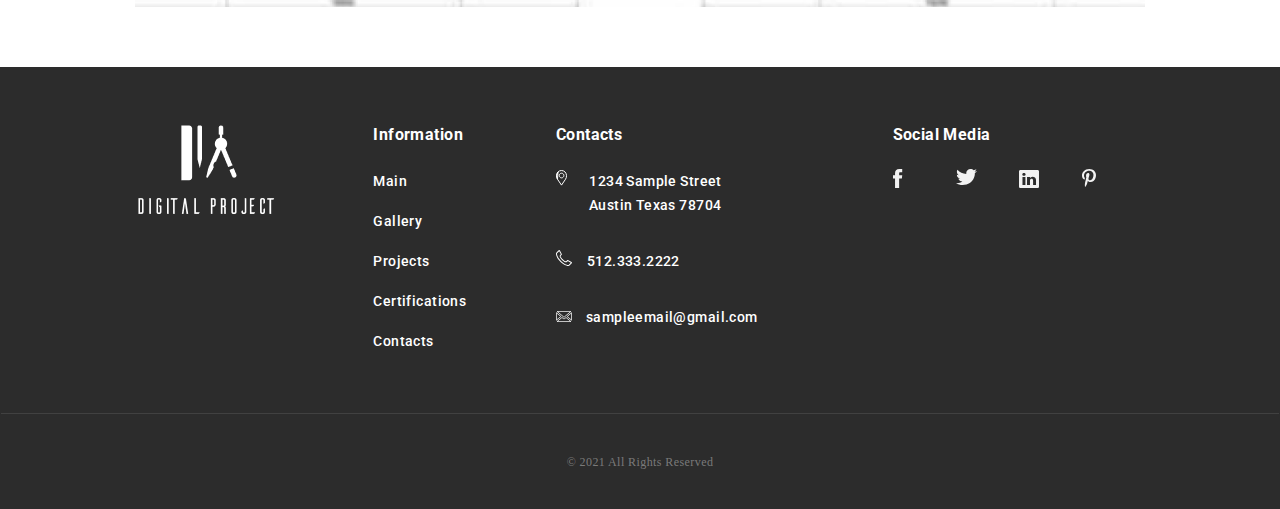
<file: sample_project.html>
<!DOCTYPE html>
<html lang="en">

<head>
    <meta charset="UTF-8">
    <meta name="viewport" content="width=device-width, initial-scale=1.0">
    <title>Sample Project - Digital Project</title>
    <link rel="icon" type="image/x-icon" href="/assets/image/favicon.ico">
    <link rel="preconnect" href="https://fonts.googleapis.com">
    <link rel="preconnect" href="https://fonts.gstatic.com" crossorigin>
    <link href="https://fonts.googleapis.com/css2?family=Roboto:wght@300;400;500;700&display=swap" rel="stylesheet">
    <link rel="stylesheet" href="scss/style.css">
    <link rel="stylesheet" href="scss/style.scss">
</head>

<body>
    <header class="header container">
        <div class="header__logo"><a href="/"><svg width="69" height="42" viewBox="0 0 69 42" fill="none"
                    xmlns="http://www.w3.org/2000/svg">
                    <g clip-path="url(#clip0_1_163)">
                        <path
                            d="M44.6348 21.1039L45.9133 24.0542C46.1496 24.598 46.8001 24.8552 47.3677 24.6293C47.9363 24.4057 48.2059 23.783 47.9703 23.2389L46.6921 20.2896L44.6348 21.1039Z"
                            fill="#333333" />
                        <path d="M45.4878 23.0706L47.5448 22.2561L45.4878 23.0706Z" fill="#333333" />
                        <path d="M41.9373 14.877L44.8465 16.0287L41.9373 14.877Z" fill="#333333" />
                        <path
                            d="M43.5203 8.89657C43.5203 10.4644 42.1914 11.735 40.553 11.735C38.9129 11.735 37.5837 10.4644 37.5837 8.89657C37.5837 7.32909 38.9129 6.05908 40.553 6.05908C42.1911 6.05908 43.5203 7.32909 43.5203 8.89657Z"
                            fill="#333333" />
                        <path
                            d="M42.0358 8.89649C42.0358 9.68086 41.3719 10.3163 40.5527 10.3163C39.7325 10.3163 39.0669 9.68086 39.0669 8.89649C39.0669 8.11278 39.7325 7.4773 40.5527 7.4773C41.3719 7.47694 42.0358 8.11278 42.0358 8.89649Z"
                            fill="#333333" />
                        <path
                            d="M38.4707 10.9197L34.41 20.29L33.3921 24.495L34.0777 24.7665L36.4677 21.1044L37.0363 19.7938C36.5926 18.7692 37.1009 17.5944 38.1724 17.1708L40.5271 11.7341C39.7262 11.7277 39.0016 11.4184 38.4707 10.9197Z"
                            fill="#333333" />
                        <path
                            d="M42.633 10.9189C42.1018 11.4183 41.3766 11.7276 40.5757 11.7337L44.0685 19.7921L46.1249 18.9781L42.633 10.9189Z"
                            fill="#333333" />
                        <path
                            d="M41.6652 4.63959V1.44617C41.6648 0.857652 41.1649 0.381592 40.552 0.381592C39.9371 0.381592 39.4388 0.857008 39.4385 1.44617L39.4388 4.63959H41.6652Z"
                            fill="#333333" />
                        <path
                            d="M40.5528 6.05887C40.7425 6.05887 40.9285 6.07709 41.1085 6.10969V4.63965H39.9956V6.10969C40.1763 6.07676 40.3612 6.05887 40.5528 6.05887Z"
                            fill="#333333" />
                        <path
                            d="M25.0956 25.9407H21.3928V0.380859H25.0963C25.9145 0.380859 26.5774 1.01699 26.5774 1.80136V24.5214H26.5771C26.5767 25.3058 25.9138 25.9407 25.0956 25.9407Z"
                            fill="#333333" />
                        <path
                            d="M24.911 2.51126C25.2179 2.51126 25.4667 2.27281 25.4667 1.97865C25.4667 1.6845 25.2179 1.44604 24.911 1.44604C24.6042 1.44604 24.3555 1.6845 24.3555 1.97865C24.3555 2.27281 24.6042 2.51126 24.911 2.51126Z"
                            fill="#333333" />
                        <path
                            d="M29.1694 15.4695C29.1694 15.7625 29.4184 16.0018 29.725 16.0018C30.032 16.0018 30.2806 15.7625 30.2806 15.4695C30.2806 15.7625 30.5299 16.0018 30.8362 16.0018C31.1431 16.0018 31.3917 15.7625 31.3917 15.4695C31.3917 15.7625 31.1431 16.0018 30.8362 16.0018C30.5299 16.0018 30.2806 15.7625 30.2806 15.4695C30.2806 15.7625 30.032 16.0018 29.725 16.0018C29.4184 16.0018 29.1694 15.7625 29.1694 15.4695Z"
                            fill="#333333" />
                        <path
                            d="M29.9103 0.380859C29.5017 0.380859 29.1694 0.699402 29.1694 1.09175V1.09143V16.0016L30.2802 20.2615L31.3914 16.0016V1.09111V1.09143C31.3914 0.699722 31.0595 0.381179 30.6505 0.381179L29.9103 0.380859Z"
                            fill="#333333" />
                    </g>
                    <defs>
                        <clippath id="clip0_1_163">
                            <rect width="68.5517" height="41.5272" fill="white"
                                transform="translate(0.448242 0.142822)" />
                        </clippath>
                    </defs>
                </svg></a><svg width="69" height="13" viewBox="0 0 69 13" fill="none" xmlns="http://www.w3.org/2000/svg"
                xmlns:xlink="http://www.w3.org/1999/xlink">
                <path d="M68.5517 0.404785H0V12.857H68.5517V0.404785Z" fill="url(#pattern0)" />
                <defs>
                    <pattern id="pattern0" patternContentUnits="objectBoundingBox" width="1" height="1">
                        <use xlink:href="#image0_1_203" transform="scale(0.000906618 0.00478469)" />
                    </pattern>
                    <image id="image0_1_203" width="1103" height="209"
                        xlink:href="[data-uri]" />
                </defs>
            </svg></div>
        <nav class="header__nav">
            <ul class="header__nav">
                <li class="header__list"><a class="header__link nav_link" href="index.html">MAIN</a></li>
                <li class="header__list"><a class="header__link after_hover" href="gallery.html">GALLERY</a></li>
                <li class="header__list"><a class="header__link after_hover" href="our_project.html">PROJECTS</a></li>
                <li class="header__list"><a class="header__link after_hover"
                        href="certifications.html">CERTIFICATIONS</a></li>
                <li class="header__list"><a class="header__link after_hover" href="contacts.html">CONTACTS</a></li>
            </ul>
        </nav>
    </header>
    <main class="topp container">
        <div class="top__sample">
            <h1 class="top__title">Sample</h1>
            <h2 class="top__second-title sample-title">Project 1</h2>
        </div>
        <div><img class="topp_line" src="/assets/image/line.png" alt="line">
        </div>
        <div class="topp__top_1"><img src="/assets/image/sample_project_1.png" alt="sample project1 table"></div>
        <div class="topp__center_1"><img src="/assets/image/sample_project_2.png"
                alt="sample project1 small first table">
            <p class="main_text_1">
                Lorem Ipsum is simply dummy text of the printing and typesetting industry. Lorem Ipsum has been the
                industry's standard dummy text ever since the 1500s, when an unknown printer took a galley of type and
                scrambled it to make a type specimen book. It has survived not only five centuries, but also the leap
                into electronic typesetting, remaining essentially unchanged. It was popularised in the 1960s with the
                release of Letraset sheets containing Lorem Ipsum passages, and more recently with desktop publishing
                software like Aldus PageMaker including versions of Lorem Ipsum. Lorem Ipsum is simply dummy text of the
                printing and typesetting industry. Lorem Ipsum has been the industry's standard dummy text ever since
                the 1500s, when an unknown printer took a galley of type and scrambled it to make a type specimen book.
                It has survived not only five centuries, but also the leap into electronic typesetting, remaining
                essentially unchanged. It was popularised in the 1960s with the release of Letraset sheets containing
                Lorem Ipsum passages, and more recently with desktop publishing software like Aldus PageMaker including
                versions of Lorem Ipsum. Lorem Ipsum is simply dummy text of the printing and typesetting industry.
                Lorem Ipsum has been the industry's standard dummy text ever since the 1500s, when an unknown printer
                took a galley of type and scrambled it to make a type specimen book. It has survived not only five
                centuries, but also the leap into electronic typesetting, remaining essentially unchanged. It was
                popularised in the 1960s with the release of Letraset sheets containing Lorem Ipsum passages, and more
                recently with.
            </p>
        </div>
        <div class="topp__end_1"><img src="/assets/image/sample_project_3.png" alt="sample project plan"></div>
    </main>
    <footer class="footer container">
        <a href="index.html"><img class="footer__logo" src="./assets/image/logo-footer.png" alt="logo"></a>
        <section class="footer-nav">
            <h4 class="footer__title">Information</h4>
            <ul class="footer-nav__list">
                <li class="footer-nav__item">
                    <a class="footer-nav__link" href="index.html">Main</a>
                </li>
                <li class="footer-nav__item">
                    <a class="footer-nav__link" href="gallery.html">Gallery</a>
                </li>
                <li class="footer-nav__item">
                    <a class="footer-nav__link" href="our_project.html">Projects</a>
                </li>
                <li class="footer-nav__item">
                    <a class="footer-nav__link" href="certifications.html">Certifications</a>
                </li>
                <li class="footer-nav__item">
                    <a class="footer-nav__link" href="contacts.html">Contacts</a>
                </li>
            </ul>
        </section>
        <section class="footer-contacts">
            <h4 class="footer__title">Contacts</h4>
            <address class="footer-contacts__address">
                <div>
                    <a class="footer-contacts__map" href="https://goo.gl/maps/GQxoDrFYM6d3BQsc9" target="_blank">1234
                        Sample Street
                        <p>Austin Texas 78704</p>
                    </a>
                </div>
                <a class="footer-contacts__phone" href="tel:+5123332222">512.333.2222</a>
            </address>
            <a class="footer-contacts__mail" href="mailto:sampleemail@gmail.com">sampleemail@gmail.com</a>
        </section>
        <section class="footer-social">
            <h4 class="footer__title">Social Media</h4>
            <ul class="footer-social__list">
                <li class="footer-social__item">
                    <a class="footer-social__button" href="#">
                        <svg class="footer-social__image" width="10" height="19" viewBox="0 0 10 19" fill="none"
                            xmlns="http://www.w3.org/2000/svg">
                            <g id="facebook" clip-path="url(#clip0_1_103)">
                                <path id="Shape" fill-rule="evenodd" clip-rule="evenodd"
                                    d="M6.13698 18.993H2.04598V9.49903H0.000976562V6.22603H2.04598V4.26203C2.04598 1.59303 3.20098 0.00402832 6.47898 0.00402832H9.20898V3.27703H7.50398C6.22598 3.27703 6.14198 3.73503 6.14198 4.58903L6.13698 6.22603H9.22898L8.86698 9.49903H6.13698V18.993Z" />
                            </g>
                            <defs>
                                <clippath id="clip0_1_103">
                                    <rect width="10" height="19" fill="white" />
                                </clippath>
                            </defs>
                        </svg>
                    </a>
                </li>
                <li class="footer-social__item">
                    <a class="footer-social__button" href="#">
                        <svg class="footer-social__image" width="22" height="17" viewBox="0 0 22 17" fill="none"
                            xmlns="http://www.w3.org/2000/svg">
                            <g id="twitter" clip-path="url(#clip0_1_105)">
                                <path id="Shapes" fill-rule="evenodd" clip-rule="evenodd"
                                    d="M21.008 1.89598C20.235 2.21798 19.404 2.43298 18.533 2.53098C19.423 2.03098 20.106 1.23898 20.428 0.296977C19.594 0.758977 18.672 1.09498 17.69 1.27698C16.905 0.490977 15.784 0.000976562 14.545 0.000976562C12.165 0.000976562 10.234 1.80998 10.234 4.03998C10.234 4.35698 10.272 4.66598 10.346 4.96098C6.764 4.79198 3.588 3.18398 1.462 0.740977C1.091 1.33798 0.879 2.03098 0.879 2.77198C0.879 4.17198 1.64 5.40998 2.796 6.13398C2.09 6.11198 1.426 5.93098 0.844 5.62798C0.844 5.64598 0.844 5.66098 0.844 5.67998C0.844 7.63698 2.329 9.26898 4.301 9.63998C3.94 9.73198 3.558 9.77998 3.166 9.77998C2.888 9.77998 2.618 9.75598 2.355 9.70998C2.903 11.313 4.495 12.482 6.381 12.515C4.906 13.598 3.048 14.243 1.028 14.243C0.68 14.243 0.337 14.224 0 14.187C1.907 15.332 4.173 16.002 6.607 16.002C14.535 16.002 18.87 9.84598 18.87 4.50898C18.87 4.33298 18.865 4.15998 18.857 3.98598C19.699 3.41598 20.43 2.70498 21.008 1.89598Z" />
                            </g>
                            <defs>
                                <clippath id="clip0_1_105">
                                    <rect width="22" height="17" fill="white" />
                                </clippath>
                            </defs>
                        </svg>
                    </a>
                </li>
                <li class="footer-social__item">
                    <a class="footer-social__button" href="#">
                        <svg class="footer-social__image" width="20" height="20" viewBox="0 0 20 20" fill="none"
                            xmlns="http://www.w3.org/2000/svg">
                            <g id="Linked In" clip-path="url(#clip0_1_107)">
                                <path id="Shapess" fill-rule="evenodd" clip-rule="evenodd"
                                    d="M18.512 19.013H1.48799C0.671986 19.013 0.0109863 18.434 0.0109863 17.72V2.28199C0.0109863 1.56899 0.671986 0.98999 1.48799 0.98999H18.512C19.327 0.98999 19.988 1.56899 19.988 2.28199V17.72C19.988 18.434 19.327 19.013 18.512 19.013ZM3.47299 16.044H6.41499V7.90699H3.47299V16.044ZM4.96399 3.98499C3.95699 3.98499 3.29999 4.59199 3.29999 5.39099C3.29999 6.17099 3.93799 6.79699 4.92499 6.79699H4.94399C5.96999 6.79699 6.60799 6.17099 6.60799 5.39099C6.58999 4.59199 5.96999 3.98499 4.96399 3.98499ZM17.023 11.379C17.023 8.87899 15.571 7.71599 13.636 7.71599C12.074 7.71599 11.376 8.50499 10.985 9.05999V7.90699H8.04299C8.08199 8.67099 8.04299 16.044 8.04299 16.044H10.985V11.5C10.985 11.258 11.004 11.014 11.082 10.841C11.294 10.355 11.779 9.85199 12.591 9.85199C13.656 9.85199 14.081 10.598 14.081 11.692V16.044H17.023V11.379ZM10.965 9.08699C10.971 9.07799 10.979 9.06899 10.985 9.05999V9.08699H10.965Z" />
                            </g>
                            <defs>
                                <clippath id="clip0_1_107">
                                    <rect width="20" height="20" fill="white" />
                                </clippath>
                            </defs>
                        </svg>
                    </a>
                </li>
                <li class="footer-social__item">
                    <a class="footer-social__button" href="#">
                        <svg class="footer-social__image" width="14" height="19" viewBox="0 0 14 19" fill="none"
                            xmlns="http://www.w3.org/2000/svg">
                            <g id="pininterest" clip-path="url(#clip0_1_114)">
                                <path id="Shapee" fill-rule="evenodd" clip-rule="evenodd"
                                    d="M7.42398 0C2.48898 0 0.000976562 3.522 0.000976562 6.46C0.000976562 8.238 0.676977 9.82 2.12798 10.41C2.36598 10.507 2.57898 10.413 2.64798 10.151C2.69598 9.97 2.80998 9.512 2.85998 9.321C2.92998 9.062 2.90298 8.971 2.71098 8.745C2.29198 8.254 2.02498 7.618 2.02498 6.717C2.02498 4.104 3.98898 1.765 7.13898 1.765C9.92798 1.765 11.46 3.462 11.46 5.727C11.46 8.709 10.135 11.225 8.16698 11.225C7.08098 11.225 6.26798 10.33 6.52798 9.233C6.84098 7.924 7.44498 6.51 7.44498 5.564C7.44498 4.718 6.98898 4.012 6.04398 4.012C4.93398 4.012 4.04198 5.156 4.04198 6.688C4.04198 7.665 4.37298 8.325 4.37298 8.325C4.37298 8.325 3.23598 13.119 3.03698 13.959C2.63998 15.631 2.97798 17.681 3.00598 17.889C3.02298 18.011 3.18098 18.04 3.25298 17.948C3.35498 17.814 4.67798 16.189 5.12798 14.564C5.25498 14.104 5.85798 11.722 5.85798 11.722C6.21898 12.407 7.27398 13.011 8.39498 13.011C11.734 13.011 13.999 9.98 13.999 5.924C13.999 2.857 11.39 0 7.42398 0Z" />
                            </g>
                            <defs>
                                <clippath id="clip0_1_114">
                                    <rect width="14" height="19" fill="white" />
                                </clippath>
                            </defs>
                        </svg>
                    </a>
                </li>
            </ul>
        </section>
        <div class="footer__copy">
            <p>© 2021 All Rights Reserved</p>
        </div>
    </footer>
    <script src="/js/script.js"></script>

</body>

</html>
</file>
<file: scss/style.css>
* {
  margin: 0;
  padding: 0;
  box-sizing: border-box;
}

body {
  font-family: "Roboto", sans-serif;
  min-width: 320px;
}

a {
  text-decoration: none;
  color: #333;
  cursor: pointer;
}

.container {
  padding-left: 135px;
  padding-right: 135px;
  margin: 0 auto;
}
@media screen and (min-width: 768px) and (max-width: 1024px) {
  .container {
    padding-left: 30px;
    padding-right: 30px;
  }
}
@media screen and (max-width: 767px) {
  .container {
    padding-left: 30px;
    padding-right: 30px;
  }
}

.header {
  display: flex;
  margin-top: 29px;
  gap: 330px;
}
.header__logo {
  display: flex;
  flex-direction: column;
}
.header__logo:hover {
  transform: scale(1.2);
  transition: transform 0.3s ease;
}
.header__nav {
  display: flex;
  gap: 60px;
  flex-wrap: wrap;
  align-items: center;
}
@media screen and (min-width: 768px) and (max-width: 1024px) {
  .header__nav {
    gap: 30px;
  }
}
@media screen and (max-width: 767px) {
  .header__nav {
    gap: 20px;
  }
}
.header__link {
  text-decoration: none;
  color: #333;
}
.header__list {
  list-style-type: none;
  font-size: 12px;
  font-style: normal;
  font-weight: 400;
  line-height: 12px;
  letter-spacing: 2.4px;
  text-transform: uppercase;
  cursor: pointer;
}
@media screen and (max-width: 767px) {
  .header__list {
    font-size: 10px;
    font-weight: 300;
  }
}
@media screen and (min-width: 768px) and (max-width: 1024px) {
  .header {
    justify-content: space-between;
  }
}
@media screen and (max-width: 767px) {
  .header {
    gap: 30px;
  }
}

.nav_link {
  border-top: 1px solid #333;
  border-bottom: 1px solid #333;
  padding: 5px 6px;
}

.after_hover:hover {
  border-top: 1px solid #333;
  border-bottom: 1px solid #333;
  padding: 5px 0;
}

.top {
  display: flex;
  justify-content: space-between;
}
.top__right {
  background-image: url(../assets/image/header.png);
  background-position: center;
  background-repeat: no-repeat;
  background-size: cover;
  display: flex;
  justify-content: flex-start;
  width: 100%;
  margin-top: 43px;
  align-items: flex-end;
}
@media screen and (max-width: 767px) {
  .top__right {
    margin-left: 20px;
    height: 400px;
    margin-top: 0;
  }
}
.top__right-change {
  background-image: url(../assets/image/header_change.jpg);
  background-position: center;
  background-repeat: no-repeat;
  background-size: cover;
  display: flex;
  justify-content: flex-start;
  margin-top: 43px;
  align-items: flex-end;
}
.top__left {
  display: flex;
  flex-direction: column;
}
.top__buttons {
  display: flex;
  padding-bottom: 90px;
}
@media screen and (max-width: 767px) {
  .top__buttons {
    display: none;
  }
}
.top__titles {
  padding-top: 365px;
}
@media screen and (min-width: 768px) and (max-width: 1024px) {
  .top__titles {
    padding-top: 80px;
  }
}
@media screen and (max-width: 767px) {
  .top__titles {
    padding-top: 30px;
  }
}
.top__second-title {
  padding-bottom: 90px;
  font-size: 64px;
  font-style: normal;
  line-height: 64px;
  font-weight: 700;
  color: #333;
}
@media screen and (min-width: 768px) and (max-width: 1024px) {
  .top__second-title {
    font-size: 40px;
  }
}
@media screen and (max-width: 767px) {
  .top__second-title {
    font-size: 30px;
    padding-bottom: 30px;
  }
}
.top__title {
  color: #BDBDBD;
  font-size: 64px;
  font-style: normal;
  line-height: 64px;
  font-weight: 300;
}
@media screen and (min-width: 768px) and (max-width: 1024px) {
  .top__title {
    line-height: 32px;
    font-size: 40px;
  }
}
@media screen and (max-width: 767px) {
  .top__title {
    font-size: 30px;
    line-height: 24px;
  }
}
.top__numbers {
  display: flex;
  justify-content: flex-start;
  align-items: center;
  gap: 30px;
}
@media screen and (max-width: 767px) {
  .top__numbers {
    display: none;
  }
}
@media screen and (min-width: 768px) and (max-width: 1024px) {
  .top {
    margin-bottom: 20px;
  }
}
@media screen and (max-width: 767px) {
  .top {
    gap: 5px;
    flex-wrap: wrap;
    flex-direction: column;
    align-items: center;
    overflow: hidden;
  }
}

.inside_image {
  font-size: 12px;
  font-style: normal;
  font-weight: 400;
  line-height: 12px;
  letter-spacing: 2.4px;
  text-transform: uppercase;
  color: #333;
  padding: 30px 49px 23px 20px;
  background-color: #fff;
  transition: background-color 1s ease-in-out;
}
.inside_image:hover {
  background-color: #BDBDBD;
}

.left_button,
.right_button {
  width: 53px;
  height: 53px;
  border: 1px solid #F2F2F2;
  background: #FBFBFB;
  transition: background-color 1s ease-in-out;
  cursor: pointer;
}

.left_button {
  margin-right: 23px;
}

.left_button:hover,
.right_button:hover {
  background-color: #F2F2F2;
  transform: scale(1.2);
  border-color: #2C2C2C;
}

.button_line {
  max-width: 271px;
  height: 1px;
  align-self: center;
}

.about {
  margin: 120px 135px;
  background-color: #FBFBFB;
  display: flex;
  gap: 30px;
  padding: 0;
}
.about__left {
  display: flex;
  gap: 30px;
  padding-top: 30px;
}
@media screen and (min-width: 768px) and (max-width: 1024px) {
  .about__left {
    flex-wrap: wrap;
  }
}
@media screen and (max-width: 767px) {
  .about__left {
    flex-direction: column;
  }
}
.about__right {
  padding: 30px 70px 30px 30px;
  display: flex;
  flex-direction: column;
  gap: 20px;
}
@media screen and (min-width: 768px) and (max-width: 1024px) {
  .about__right {
    justify-content: center;
  }
}
.about__title {
  color: #BDBDBD;
  font-size: 64px;
  font-style: normal;
  line-height: 64px;
  font-weight: 300;
}
.about__text {
  color: #000;
  font-size: 16px;
  font-style: normal;
  font-weight: 300;
  line-height: 25px;
}
.about_button {
  position: relative;
  border-color: transparent;
  align-self: flex-start;
}
.about_bottom {
  margin-bottom: -20px;
}
@media screen and (max-width: 767px) {
  .about_bottom {
    margin-bottom: 0;
  }
}
@media screen and (min-width: 768px) and (max-width: 1024px) {
  .about {
    margin-left: 30px;
    padding-top: 30px;
    margin-right: 30px;
  }
}
@media screen and (max-width: 767px) {
  .about {
    margin: 30px 0 0;
    flex-direction: column;
    align-items: center;
  }
}

h2 {
  color: #BDBDBD;
  font-size: 64px;
  font-style: normal;
  line-height: 64px;
  font-weight: 300;
}

.right_image {
  align-self: center;
}

.left_images {
  display: flex;
  flex-direction: column;
  justify-content: center;
  gap: 30px;
}

.main {
  padding-top: 120px;
  display: flex;
  flex-direction: column;
  gap: 60px;
}
.main__title {
  color: #BDBDBD;
  font-size: 64px;
  font-style: normal;
  line-height: 64px;
  font-weight: 300;
}
@media screen and (max-width: 767px) {
  .main__title {
    font-size: 40px;
  }
}
.main__second-title {
  color: #BDBDBD;
  font-size: 64px;
  font-style: normal;
  line-height: 64px;
  font-weight: 700;
  color: #333;
}
@media screen and (min-width: 768px) and (max-width: 1024px) {
  .main__second-title {
    font-size: 54px;
    font-weight: 700;
    color: #333;
  }
}
@media screen and (max-width: 767px) {
  .main__second-title {
    font-size: 30px;
    align-self: center;
    line-height: 24px;
    font-weight: 700;
    color: #333;
  }
}
@media screen and (min-width: 768px) and (max-width: 1024px) {
  .main__first-title {
    font-size: 54px;
  }
}
@media screen and (max-width: 767px) {
  .main__first-title {
    align-self: center;
  }
}
.main__titles {
  display: flex;
  flex-direction: column;
  gap: 10px;
  padding-top: 30px;
}
@media screen and (max-width: 767px) {
  .main__titles {
    gap: 10px;
    padding-top: 30px;
  }
}
.main__blocks, .main__left, .main__right {
  display: flex;
  gap: 187px;
}
@media screen and (min-width: 768px) and (max-width: 1024px) {
  .main__blocks, .main__left, .main__right {
    gap: 30px;
  }
}
@media screen and (max-width: 767px) {
  .main__blocks, .main__left, .main__right {
    flex-direction: column;
    gap: 10px;
  }
}
.main__left, .main__right {
  gap: 30px;
  align-items: center;
}
.main__blocks {
  padding-bottom: 120px;
}
.main__blocks-text {
  color: #333;
  font-size: 22px;
  font-style: normal;
  font-weight: 400;
  line-height: 36px;
}
@media screen and (min-width: 768px) and (max-width: 1024px) {
  .main__blocks-text {
    font-size: 18px;
  }
}
.main__ourprojects {
  display: flex;
  flex-direction: column;
  align-items: flex-start;
  padding-top: 63px;
}
@media screen and (min-width: 768px) and (max-width: 1024px) {
  .main__ourprojects {
    padding: 63px 30px 0;
  }
}
@media screen and (max-width: 767px) {
  .main__ourprojects {
    padding: 30px 5px 0;
    display: flex;
    flex-direction: column;
    align-items: center;
  }
}
.main__ourprojects__second-title {
  padding-bottom: 0.45em;
  color: #333;
  font-style: normal;
  font-weight: 700;
  line-height: 1;
}
@media screen and (max-width: 767px) {
  .main__ourprojects {
    padding-top: 30px;
  }
}

.firstTitle {
  color: #BDBDBD;
  font-size: 64px;
}
@media screen and (min-width: 768px) and (max-width: 1024px) {
  .firstTitle {
    font-size: 54px;
  }
}
@media screen and (max-width: 767px) {
  .firstTitle {
    align-self: center;
    font-size: 30px;
  }
}

.grey-line {
  width: 100%;
  height: 1px;
  background: #F2F2F2;
  margin-bottom: 29px;
  margin-top: 29px;
}
@media screen and (min-width: 768px) and (max-width: 1024px) {
  .grey-line {
    width: 100%;
  }
}
@media screen and (max-width: 767px) {
  .grey-line {
    margin: 0;
    margin-top: 29px;
    width: 100%;
  }
}

.section.block-section {
  padding: 0;
  display: grid;
  grid-template-columns: 1fr;
  grid-template-rows: repeat(3, 1fr);
  gap: 60px;
}
@media screen and (min-width: 768px) and (max-width: 1024px) {
  .section.block-section {
    margin: 0;
    align-items: center;
    gap: 60px;
  }
}
@media screen and (max-width: 767px) {
  .section.block-section {
    align-items: center;
    gap: 1px;
  }
}

.sectionblock {
  display: grid;
  background-color: #FBFBFB;
  grid-template-columns: 3fr 2fr;
  height: -moz-fit-content;
  height: fit-content;
}
.sectionblock__title {
  color: #BDBDBD;
  font-size: 40px;
  font-style: normal;
  font-weight: 300;
  line-height: normal;
}
@media screen and (max-width: 767px) {
  .sectionblock {
    margin: 30px 0;
    width: 100%;
    grid-template-columns: 1fr;
  }
  .sectionblock__images {
    display: grid;
    height: 300px;
    gap: 30px;
  }
  .sectionblock__images img {
    width: 100%;
    height: 100%;
    -o-object-fit: cover;
       object-fit: cover;
  }
  .sectionblock__title {
    font-size: 30px;
  }
}
@media screen and (min-width: 768px) and (max-width: 1024px) {
  .sectionblock__title {
    font-size: 30px;
  }
}
.sectionblock__text {
  color: #000;
  font-size: 16px;
  font-style: normal;
  font-weight: 300;
  line-height: 1.5625;
  padding-bottom: 0;
}
.sectionblock__numbers, .sectionblock__buttons {
  display: flex;
  align-items: center;
  gap: 26px;
  background-color: transparent;
}
.sectionblock_button {
  position: relative;
  border-color: transparent;
  align-self: flex-start;
  transition: transform 0.3s ease;
}
.sectionblock_bottom {
  display: flex;
  align-items: center;
  gap: 29px;
  padding-bottom: 120px;
}
@media screen and (min-width: 768px) and (max-width: 1024px) {
  .sectionblock_bottom {
    padding-top: 30px;
    flex-direction: column;
    gap: 40px;
  }
}
@media screen and (max-width: 767px) {
  .sectionblock_bottom {
    flex-direction: column;
    padding-top: 30px;
    gap: 40px;
  }
}
@media screen and (min-width: 768px) and (max-width: 1024px) {
  .sectionblock_bottom {
    display: flex;
    margin-top: 30px;
    flex-direction: row;
    align-items: center;
  }
}
@media screen and (max-width: 767px) {
  .sectionblock_bottom {
    display: flex;
    margin: 30px 0;
    flex-direction: column;
    align-items: center;
  }
}

.firstImage {
  background-image: url(../assets/image/image_projects_1.png);
  background-size: cover;
  background-position: center;
  background-repeat: no-repeat;
}

.secondImage {
  background-image: url(../assets/image/image_projects_2.png);
  background-size: cover;
  background-position: center;
  background-repeat: no-repeat;
}

.thirdImage {
  background-image: url(../assets/image/image_projects_3.png);
  background-size: cover;
  background-position: center;
  background-repeat: no-repeat;
}

.content {
  display: flex;
  flex-direction: column;
  gap: 70px;
  padding: 30px;
  padding-right: 70px;
}
@media screen and (min-width: 768px) and (max-width: 1024px) {
  .content {
    gap: 20px;
    padding: 30px 30px 20px 30px;
  }
}
@media screen and (max-width: 767px) {
  .content {
    padding-right: 30px;
    gap: 40px;
  }
}

.inside_img {
  font-size: 12px;
  font-style: normal;
  font-weight: 400;
  line-height: 12px;
  letter-spacing: 2.4px;
  text-transform: uppercase;
  color: #333;
  padding: 30px 49px 23px 20px;
  background-color: #fff;
  border-color: transparent;
  transition: transform 0.3s ease;
}
.inside_img:hover {
  transform: scale(1.2);
}

.topp {
  display: flex;
  flex-direction: column;
  padding-top: 63px;
  padding-bottom: 60px;
}
.topp_line {
  width: 100%;
  height: 1px;
  background: #F2F2F2;
  margin-bottom: 29px;
}
@media screen and (max-width: 767px) {
  .topp_line {
    width: 100%;
  }
}
.topp__top_1 {
  display: contents;
  padding-top: 60px;
}
@media screen and (min-width: 768px) and (max-width: 1024px) {
  .topp__top_1 {
    flex-wrap: wrap;
  }
}
@media screen and (max-width: 767px) {
  .topp__top_1 {
    max-width: 100%;
  }
}
.topp__center_1 {
  display: flex;
  gap: 30px;
  overflow: hidden;
  padding-top: 30px;
  padding-bottom: 30px;
}
@media screen and (min-width: 768px) and (max-width: 1024px) {
  .topp__center_1 {
    justify-content: center;
  }
}
@media screen and (max-width: 767px) {
  .topp__center_1 {
    justify-content: center;
    margin: 30px 0 0;
    flex-direction: column;
    align-items: center;
  }
}
.topp__end_1 {
  display: contents;
  gap: 30px;
  padding-top: 30px;
  max-width: 1170px;
  height: 435px;
}
@media screen and (min-width: 768px) and (max-width: 1024px) {
  .topp__end_1 {
    flex-wrap: wrap;
  }
}
@media screen and (max-width: 767px) {
  .topp__end_1 {
    max-width: 100%;
  }
}
@media screen and (min-width: 768px) and (max-width: 1024px) {
  .topp {
    padding-left: 30px;
    padding-right: 30px;
  }
}
@media screen and (max-width: 767px) {
  .topp {
    padding-left: 5px;
    padding-right: 5px;
  }
}

.sample-title {
  padding-bottom: 30px;
}

.main_text_1 {
  color: #000;
  font-size: 16px;
  font-style: normal;
  font-weight: 300;
  line-height: 25px;
  overflow: auto;
  max-height: 428px;
}
@media screen and (min-width: 768px) and (max-width: 1024px) {
  .main_text_1 {
    font-size: 18px;
  }
}
@media screen and (max-width: 767px) {
  .main_text_1 {
    justify-content: center;
  }
}

.main-certifications {
  padding-top: 63px;
}
.main-certifications__block {
  display: flex;
  flex-direction: column;
  height: 100vh;
}

.main-contacts {
  padding-top: 63px;
}
.main-contacts__contacts-block {
  display: flex;
  padding-left: 0;
  padding-right: 0;
  gap: 177px;
}
@media screen and (min-width: 768px) and (max-width: 1024px) {
  .main-contacts__contacts-block {
    flex-direction: column;
    gap: 0;
  }
}
@media screen and (max-width: 767px) {
  .main-contacts__contacts-block {
    flex-direction: column;
    gap: 0;
  }
}
.main-contacts__left {
  display: flex;
  flex-direction: column;
  align-self: center;
}
.main-contacts__block-name {
  padding-top: 34px;
}
.main-contacts__name {
  color: #333;
  font-size: 18px;
  font-style: normal;
  font-weight: 700;
  line-height: normal;
}
.main-contacts__address {
  color: #333;
  font-size: 16px;
  font-style: normal;
  font-weight: 300;
  line-height: 141%;
}
.main-contacts__tel {
  color: #333;
  font-size: 18px;
  font-style: normal;
  font-weight: 700;
  line-height: normal;
  padding-top: 44px;
}
.main-contacts__mail {
  color: #333;
  font-size: 16px;
  font-style: normal;
  font-weight: 300;
  line-height: normal;
  padding-top: 53px;
  margin-bottom: 33px;
}
.main-contacts__right {
  padding-top: 50px;
  margin-bottom: 120px;
  display: flex;
  min-height: 30vh;
  overflow: hidden;
}

.title-second {
  padding-bottom: 34px;
}

.contact-us {
  margin-bottom: 112px;
  text-align: center;
  width: 222px;
}
@media screen and (min-width: 768px) and (max-width: 1024px) {
  .contact-us {
    margin-bottom: 0;
  }
}
@media screen and (max-width: 767px) {
  .contact-us {
    margin-bottom: 0;
  }
}

.project {
  display: grid;
}
.project__title {
  padding-bottom: 60px;
}
.project__cover-title {
  color: #fff;
  font-size: 64px;
  font-style: normal;
  font-weight: 700;
  line-height: 64px;
  margin-bottom: 10px;
}
@media screen and (min-width: 768px) and (max-width: 1024px) {
  .project__cover-title {
    font-size: 35px;
    line-height: 40px;
    margin-bottom: 0;
  }
}
@media screen and (max-width: 767px) {
  .project__cover-title {
    font-size: 36px;
    padding-top: 20px;
  }
}
.project__cover {
  background-image: linear-gradient(to right, rgb(76, 76, 76) 0%, rgba(74, 74, 74, 0.65) 49%, rgba(76, 76, 76, 0.65) 100%), url(../assets/image/Rectangle12.png);
  background-size: cover;
  background-repeat: no-repeat;
  grid-column: 1/span 6;
  display: flex;
  flex-direction: column;
  justify-content: center;
  padding-left: 79px;
}
.project__cover-button {
  color: #fff;
  background-color: transparent;
  font-size: 12px;
  font-style: normal;
  font-weight: 400;
  line-height: 12px;
  letter-spacing: 2.4px;
  text-transform: uppercase;
  padding-top: 18px;
  margin-left: -18px;
}
.project__cover-button::after {
  content: url(../assets/image/ico-shape.svg);
  padding-right: 20px;
}
.project__gallery {
  display: grid;
  gap: 30px;
  grid-template-columns: repeat(12, 1fr);
  grid-template-rows: 1fr 1fr;
  margin-bottom: 30px;
}
@media screen and (max-width: 767px) {
  .project__gallery {
    display: flex;
    flex-direction: column;
  }
}
.project__gallery img {
  width: 100%;
  height: inherit;
}
.project__gallery div:nth-child(2) {
  grid-column: 7/13;
}
.project__gallery div:nth-child(3) {
  grid-column: 1/span 3;
}
.project__gallery div:nth-child(4) {
  grid-column: 4/span 5;
}
.project__gallery div:last-child {
  grid-column: 9/13;
}
.project__button {
  justify-self: end;
}
.project__button::after {
  content: url(../assets/image/ico-shape.svg);
  padding-left: 10px;
}

.button {
  background-color: #333;
  color: #fff;
  font-size: 12px;
  font-style: normal;
  font-weight: 400;
  line-height: 12px;
  letter-spacing: 2.4px;
  text-transform: uppercase;
  padding: 30px 39px;
  border: none;
  transition: background-color 1s ease-in-out;
}
.button:hover {
  background-color: #BDBDBD;
}

.contacts {
  display: grid;
  grid-template-columns: 1fr 2fr;
  grid-template-rows: 1fr;
  gap: 30px;
  padding-top: 120px;
  padding-bottom: 120px;
  overflow: hidden;
}
.contacts__title {
  grid-column: 1/3;
  grid-row: 1/2;
  padding-bottom: 22px;
}
.contacts__form {
  grid-column: 1/2;
  grid-row: 2/3;
}
.contacts__image {
  grid-column: 2/3;
  grid-row: 2/3;
  width: 110%;
}
@media screen and (max-width: 767px) {
  .contacts__image {
    display: none;
  }
}
.contacts__button {
  width: 222px;
  height: 71px;
  cursor: pointer;
}
.contacts__button::after {
  content: url(../assets/image/ico-shape.svg);
  padding-left: 10px;
}
@media screen and (max-width: 767px) {
  .contacts {
    display: flex;
    flex-direction: column;
  }
}

input,
textarea {
  background-color: #F2F2F2;
  color: #333;
  font-size: 14px;
  font-style: normal;
  font-weight: 400;
  line-height: normal;
  letter-spacing: 0.56px;
  width: 100%;
  border: none;
}

input::-moz-placeholder, textarea::-moz-placeholder {
  color: #BDBDBD;
}

input::placeholder,
textarea::placeholder {
  color: #BDBDBD;
}

textarea {
  resize: none;
}

:focus::-webkit-input-placeholder {
  opacity: 0;
}

input {
  padding: 15px 0 15px 21px;
  margin-bottom: 10px;
}

textarea {
  font-family: "Roboto", sans-serif;
  padding: 15px 0 0 21px;
}

.contacts__button {
  margin-top: 30px;
}

.footer {
  background-color: #2C2C2C;
  color: #fff;
  display: grid;
  grid-template-columns: 2fr 3fr 4fr 3fr;
  grid-template-rows: 3fr 1fr;
  padding-top: 58px;
  font-size: 14px;
  font-style: normal;
  font-weight: 500;
  line-height: 24px;
  letter-spacing: 0.42px;
  overflow: hidden;
}
.footer__title {
  font-size: 16px;
  font-style: normal;
  font-weight: 700;
  line-height: normal;
  padding-bottom: 25px;
}
@media screen and (max-width: 767px) {
  .footer__title {
    text-align: center;
  }
}
@media screen and (min-width: 768px) and (max-width: 1024px) {
  .footer__logo {
    padding-right: 30px;
  }
}
@media screen and (max-width: 767px) {
  .footer__logo {
    display: none;
  }
}
.footer__logo:hover {
  padding: 10px;
  border: 2px solid #fff;
}
.footer-nav {
  padding-left: 70px;
}
.footer-nav__item {
  padding-bottom: 16px;
}
.footer-nav__item:last-child {
  padding-bottom: 60px;
}
@media screen and (min-width: 768px) and (max-width: 1024px) {
  .footer-nav {
    padding-left: 30px;
  }
}
@media screen and (max-width: 767px) {
  .footer-nav {
    padding: 0;
    text-align: center;
  }
}
@media screen and (min-width: 768px) and (max-width: 1024px) {
  .footer-social {
    padding-left: 30px;
  }
}
@media screen and (max-width: 767px) {
  .footer-social {
    padding-top: 60px;
    text-align: center;
  }
}
.footer-social__item {
  margin-right: 40px;
}
.footer-social__list {
  display: grid;
  grid-template-columns: repeat(4, 1fr);
  grid-template-rows: 1fr;
}
@media screen and (min-width: 768px) and (max-width: 1024px) {
  .footer-social__list {
    display: flex;
    flex-direction: column;
    gap: 15px;
    align-items: flex-start;
  }
}
@media screen and (max-width: 767px) {
  .footer-social__list {
    padding-bottom: 30px;
  }
}
.footer-social__image {
  fill: #F2F2F2;
}
.footer-social__image:hover {
  fill: #BDBDBD;
}
@media screen and (max-width: 767px) {
  .footer-contacts {
    text-align: center;
  }
}
.footer-contacts__address {
  font-style: normal;
}
.footer-contacts__address div::before {
  content: url(../assets/image/point.svg);
  padding-right: 19px;
}
.footer-contacts__address p {
  padding-left: 33px;
}
.footer-contacts__phone::before {
  content: url(../assets/image/phone.svg);
  padding-right: 14px;
}
.footer-contacts__mail::before {
  content: url(../assets/image/mail.svg);
  padding-right: 14px;
}
.footer a {
  color: #fff;
}
.footer a:hover {
  text-shadow: 0 0 10px #FBFBFB;
}
.footer li {
  list-style-type: none;
}
.footer__copy {
  color: rgba(200, 200, 200, 0.5);
  font-family: Open Sans;
  font-size: 12px;
  font-style: normal;
  font-weight: 400;
  line-height: 22px;
  grid-column: span 4;
  display: flex;
  justify-content: center;
  align-items: center;
  padding: 24px 0;
  border-top: 1px solid rgba(255, 255, 255, 0.1);
  margin: 0 -8.4rem;
}
@media screen and (min-width: 768px) and (max-width: 1024px) {
  .footer__copy {
    margin: 0 -30px;
  }
}
.footer-contacts__address div, .footer-contacts__address {
  padding-bottom: 32px;
}
@media screen and (min-width: 768px) and (max-width: 1024px) {
  .footer {
    display: grid;
    grid-template-columns: repeat(4, 1fr);
  }
}
@media screen and (max-width: 767px) {
  .footer {
    display: flex;
    flex-direction: column;
    align-items: stretch;
    padding-left: 30px;
  }
}

.main_container {
  display: grid;
  grid-template-columns: repeat(auto-fit, minmax(210px, 1fr));
  padding-top: 50px;
  row-gap: 30px;
}

.container__item-item {
  cursor: zoom-in;
}
.container__item-item:hover {
  transform: scale(1.2);
}

.line {
  max-width: 100%;
  height: 1px;
}

.gallerytitle {
  padding-bottom: 0;
}
@media screen and (min-width: 768px) and (max-width: 1024px) {
  .gallerytitle {
    font-size: 40px;
    padding-left: 40px;
  }
}
@media screen and (max-width: 767px) {
  .gallerytitle {
    font-size: 30px;
    display: flex;
    flex-direction: column;
    align-items: center;
  }
}

.top__buttons1 {
  display: flex;
  flex-direction: row;
  padding-bottom: 20px;
}

.top__numbers1 {
  display: flex;
  align-items: center;
  gap: 30px;
  padding-bottom: 100px;
  align-self: baseline;
  padding-top: 21px;
  margin-top: 50px;
}

.container__item-item {
  width: -moz-fit-content;
  width: fit-content;
  height: -moz-fit-content;
  height: fit-content;
}
@media screen and (max-width: 767px) {
  .container__item-item {
    justify-self: center;
  }
}

.top__center1 {
  padding-top: 90px;
}/*# sourceMappingURL=style.css.map */
</file>
